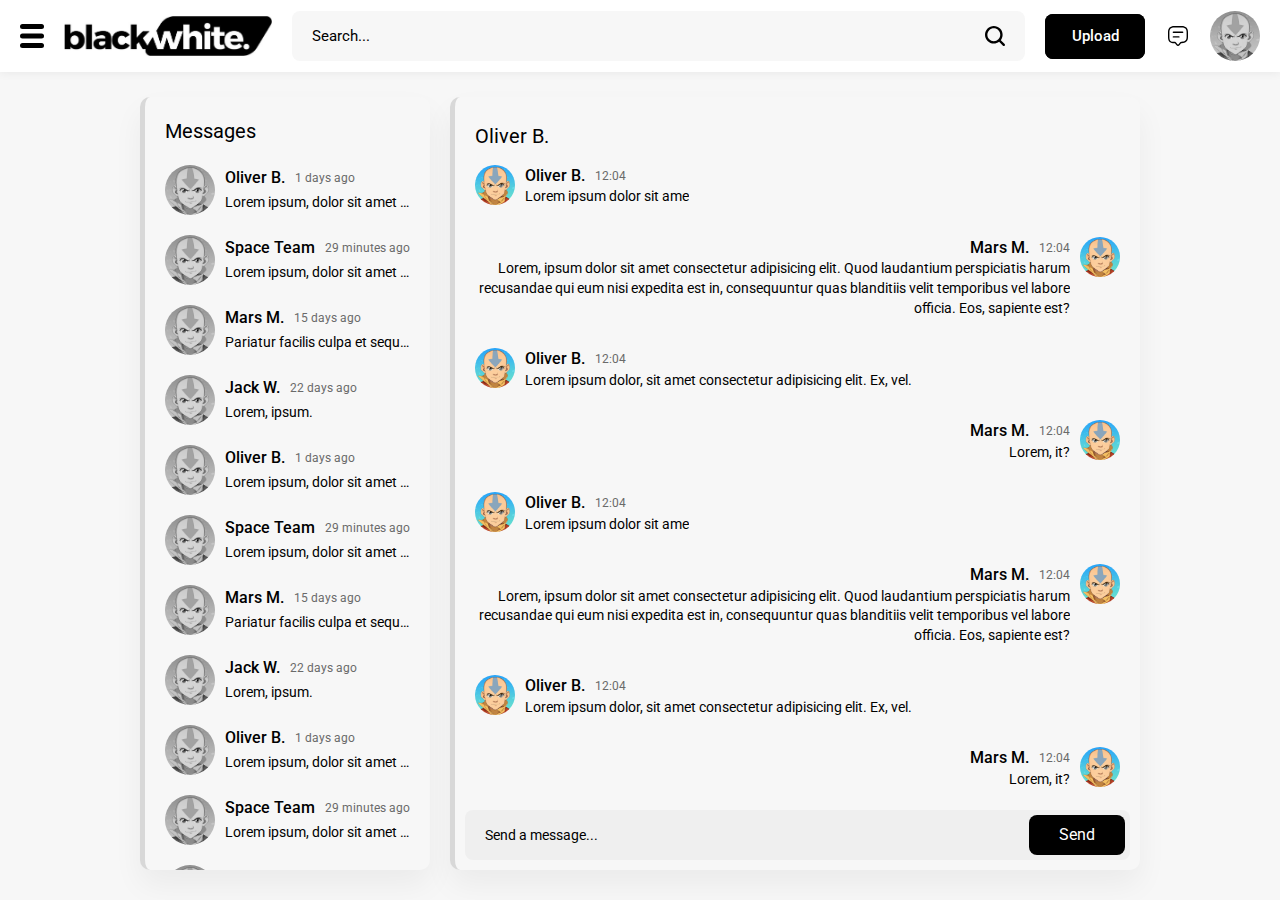
<file: chat.html>
<!DOCTYPE html>
<html lang="en">

<head>
	<meta charset="utf-8">
	<meta name="viewport" content="width=device-width, initial-scale=1.0">
	<title>Chat</title>
	<link rel="shortcut icon" type="image/x-icon" href="favicon.ico">
	<link rel="stylesheet" type="text/css" href="css/swiper-bundle.min.css" media="all">
	<link rel="stylesheet" type="text/css" href="css/simplebar.min.css" media="all">
	<link rel="stylesheet" type="text/css" href="css/all.css" media="all">
</head>

<body class="open">
	<div class="wrapper">
		<div data-autocomplete="false" class="autocomplete secondary"></div>
		<div class="header">
			<button type="button" class="hamburger" data-hamburger="false">
				<span></span>
			</button>
			<div class="aside_bar" data-hamburger-menu="false">
				<div class="hold" data-simplebar>
					<div class="frame">
						<div class="box">
							<div class="row">
								<div class="user_box">
							        <div class="avatar">
										<a href="#">
											<img src="images/avatar-min.jpeg" alt="">
										</a>
							        </div>
							        <div class="content">
							            <div class="sup">
							                <a href="#" class="name">Andy S.</a>
							            </div>
							            <div class="sub">234 posts</div>           
							        </div>
							    </div>
							</div>
							<div class="row">
								<button type="button" class="button" data-modal="login">
									<i class="icon">
										<svg class="svg_icon">
											<use xlink:href="#icon-message"></use>
										</svg>
									</i>
									<span>Message</span>
								</button>
							</div>
							<div class="row">
							    <a href="#" class="button">
									<svg class="svg_icon">
										<use xlink:href="#icon-upload"></use>
									</svg>
									<span>Upload</span>
								</a>
							</div>
							<div class="row">
								<button type="button" class="button second" data-modal="signup">
									Logout
								</button>
							</div>
						</div>
						<div class="box second">
							<h2 class="title">Today</h2>
							<div class="list_post">
								<div class="item">
									<a href="#" class="wrap">
										<span class="image">
											<img src="images/image01.webp" alt="">
										</span>
										<span class="content">
											<span class="name">Lorem ipsum dolor sit amet</span>
											<span class="date">2 days ago</span>
										</span>
									</a>
								</div>
								<div class="item">
									<a href="#" class="wrap">
										<span class="image">
											<img src="images/image02.webp" alt="">
										</span>
										<span class="content">
											<span class="name">Lorem ipsum dolor, sit amet consectetur adipisicing elit. Hic, atque.</span>
											<span class="date">2 days ago</span>
										</span>
									</a>
								</div>
								<div class="item">
									<a href="#" class="wrap">
										<span class="image">
											<img src="images/image01.webp" alt="">
										</span>
										<span class="content">
											<span class="name">Lorem ipsum dolor sit amet</span>
											<span class="date">2 days ago</span>
										</span>
									</a>
								</div>
								<div class="item">
									<a href="#" class="wrap">
										<span class="image">
											<img src="images/image02.webp" alt="">
										</span>
										<span class="content">
											<span class="name">Lorem ipsum dolor, sit amet consectetur adipisicing elit. Hic, atque.</span>
											<span class="date">2 days ago</span>
										</span>
									</a>
								</div>
							</div>
						</div>
						<div class="box">
							<ul class="footer_nav">
								<li class="item">
									<a href="#">Contact Us</a>
								</li>
								<li class="item">
									<a href="#">FAQ</a>
								</li>
								<li class="item">
									<a href="#">Terms</a>
								</li>
							</ul>
							<div class="copy">
								Copyright 2020 &copy; blackwhite All rights reserved. 
							</div>
						</div>
					</div>
				</div>
			</div>
			<div class="logo">
				<a href="#">
					<img src="images/logo.png" alt="">
				</a>
			</div>
			<div class="search" data-search-visible="false">
				<form action="#">
					<div class="wrap">
						<input type="text" autocomplete="off" id="search" onkeyup="filterAutocomplete()" class="input" placeholder="Search...">
						<button type="submit" class="button_search">
							<svg class="svg_icon">
								<use xlink:href="#icon-search"></use>
							</svg>
						</button>
						<div data-autocomplete="false" class="autocomplete"></div>					</div>
				</form>
			</div>
			<div class="header_panel">
				<div class="col">
					<a href="#" class="button second">
						Upload
					</a>
				</div>
				<div class="col">
					<a href="#" class="btn">
						<svg class="svg_icon">
							<use xlink:href="#icon-message"></use>
						</svg>
					</a>
				</div>
                <div class="col">
                    <a href="#" class="user_avatar">
                        <img src="images/avatar-min.jpeg" alt="">
                    </a>
                </div>
			</div>
			<button type="button" class="btn_search" data-search-button="false">
				<svg class="svg_icon">
					<use xlink:href="#icon-search"></use>
				</svg>
				<span class="close"></span>
			</button>
		</div>
		<div class="main">
			<div class="chat_section">
				<div class="chat_aside">
					<div class="heading">
						<span>Messages</span>
					</div>
					<div class="wrapped_message">
						<ul class="list_messages" data-simplebar>
							<li class="item" data-action-message>
								<div class="user">
									<div class="avatar">
										<img src="images/avatar-min.jpeg" alt="">
									</div>
									<div class="info">
										<div class="sup">
											<div class="name">
												<span>Oliver B.</span>
											</div>
											<div class="time">1 days ago</div>
										</div>
										<div class="message">Lorem ipsum, dolor sit amet consectetur adipisicing elit. Consequatur autem ducimus explicabo facilis! Dolore, ratione.</div>
									</div>
								</div>
							</li>
							<li class="item" data-action-message>
								<div class="user">
									<div class="avatar">
										<img src="images/avatar-min.jpeg" alt="">
									</div>
									<div class="info">
										<div class="sup">
											<div class="name">
												<span>Space Team</span>
											</div>
											<div class="time">29 minutes ago</div>
										</div>
										<div class="message">Lorem ipsum, dolor sit amet consectetur adipisicing elit. Id, reiciendis.</div>
									</div>
								</div>
							</li>
							<li class="item" data-action-message>
								<div class="user">
									<div class="avatar">
										<img src="images/avatar-min.jpeg" alt="">
									</div>
									<div class="info">
										<div class="sup">
											<div class="name">
												<span>Mars M.</span>
											</div>
											<div class="time">15 days ago</div>
										</div>
										<div class="message">Pariatur facilis culpa et sequi ex dolor, possimus rem earum aliquam nobis maiores? Dicta modi nesciunt voluptatibus placeat libero alias adipisci cumque.</div>
									</div>
								</div>
							</li>
							<li class="item" data-action-message>
								<div class="user">
									<div class="avatar">
										<img src="images/avatar-min.jpeg" alt="">
									</div>
									<div class="info">
										<div class="sup">
											<div class="name">
												<span>Jack W.</span>
											</div>
											<div class="time">22 days ago</div>
										</div>
										<div class="message">Lorem, ipsum.</div>
									</div>
								</div>
							</li>
							<li class="item" data-action-message>
								<div class="user">
									<div class="avatar">
										<img src="images/avatar-min.jpeg" alt="">
									</div>
									<div class="info">
										<div class="sup">
											<div class="name">
												<span>Oliver B.</span>
											</div>
											<div class="time">1 days ago</div>
										</div>
										<div class="message">Lorem ipsum, dolor sit amet consectetur adipisicing elit. Consequatur autem ducimus explicabo facilis! Dolore, ratione.</div>
									</div>
								</div>
							</li>
							<li class="item" data-action-message>
								<div class="user">
									<div class="avatar">
										<img src="images/avatar-min.jpeg" alt="">
									</div>
									<div class="info">
										<div class="sup">
											<div class="name">
												<span>Space Team</span>
											</div>
											<div class="time">29 minutes ago</div>
										</div>
										<div class="message">Lorem ipsum, dolor sit amet consectetur adipisicing elit. Id, reiciendis.</div>
									</div>
								</div>
							</li>
							<li class="item" data-action-message>
								<div class="user">
									<div class="avatar">
										<img src="images/avatar-min.jpeg" alt="">
									</div>
									<div class="info">
										<div class="sup">
											<div class="name">
												<span>Mars M.</span>
											</div>
											<div class="time">15 days ago</div>
										</div>
										<div class="message">Pariatur facilis culpa et sequi ex dolor, possimus rem earum aliquam nobis maiores? Dicta modi nesciunt voluptatibus placeat libero alias adipisci cumque.</div>
									</div>
								</div>
							</li>
							<li class="item" data-action-message>
								<div class="user">
									<div class="avatar">
										<img src="images/avatar-min.jpeg" alt="">
									</div>
									<div class="info">
										<div class="sup">
											<div class="name">
												<span>Jack W.</span>
											</div>
											<div class="time">22 days ago</div>
										</div>
										<div class="message">Lorem, ipsum.</div>
									</div>
								</div>
							</li>
							<li class="item" data-action-message>
								<div class="user">
									<div class="avatar">
										<img src="images/avatar-min.jpeg" alt="">
									</div>
									<div class="info">
										<div class="sup">
											<div class="name">
												<span>Oliver B.</span>
											</div>
											<div class="time">1 days ago</div>
										</div>
										<div class="message">Lorem ipsum, dolor sit amet consectetur adipisicing elit. Consequatur autem ducimus explicabo facilis! Dolore, ratione.</div>
									</div>
								</div>
							</li>
							<li class="item" data-action-message>
								<div class="user">
									<div class="avatar">
										<img src="images/avatar-min.jpeg" alt="">
									</div>
									<div class="info">
										<div class="sup">
											<div class="name">
												<span>Space Team</span>
											</div>
											<div class="time">29 minutes ago</div>
										</div>
										<div class="message">Lorem ipsum, dolor sit amet consectetur adipisicing elit. Id, reiciendis.</div>
									</div>
								</div>
							</li>
							<li class="item" data-action-message>
								<div class="user">
									<div class="avatar">
										<img src="images/avatar-min.jpeg" alt="">
									</div>
									<div class="info">
										<div class="sup">
											<div class="name">
												<span>Mars M.</span>
											</div>
											<div class="time">15 days ago</div>
										</div>
										<div class="message">Pariatur facilis culpa et sequi ex dolor, possimus rem earum aliquam nobis maiores? Dicta modi nesciunt voluptatibus placeat libero alias adipisci cumque.</div>
									</div>
								</div>
							</li>
							<li class="item" data-action-message>
								<div class="user">
									<div class="avatar">
										<img src="images/avatar-min.jpeg" alt="">
									</div>
									<div class="info">
										<div class="sup">
											<div class="name">
												<span>Jack W.</span>
											</div>
											<div class="time">22 days ago</div>
										</div>
										<div class="message">Lorem, ipsum.</div>
									</div>
								</div>
							</li>
							<li class="item" data-action-message>
								<div class="user">
									<div class="avatar">
										<img src="images/avatar-min.jpeg" alt="">
									</div>
									<div class="info">
										<div class="sup">
											<div class="name">
												<span>Oliver B.</span>
											</div>
											<div class="time">1 days ago</div>
										</div>
										<div class="message">Lorem ipsum, dolor sit amet consectetur adipisicing elit. Consequatur autem ducimus explicabo facilis! Dolore, ratione.</div>
									</div>
								</div>
							</li>
							<li class="item" data-action-message>
								<div class="user">
									<div class="avatar">
										<img src="images/avatar-min.jpeg" alt="">
									</div>
									<div class="info">
										<div class="sup">
											<div class="name">
												<span>Space Team</span>
											</div>
											<div class="time">29 minutes ago</div>
										</div>
										<div class="message">Lorem ipsum, dolor sit amet consectetur adipisicing elit. Id, reiciendis.</div>
									</div>
								</div>
							</li>
							<li class="item" data-action-message>
								<div class="user">
									<div class="avatar">
										<img src="images/avatar-min.jpeg" alt="">
									</div>
									<div class="info">
										<div class="sup">
											<div class="name">
												<span>Mars M.</span>
											</div>
											<div class="time">15 days ago</div>
										</div>
										<div class="message">Pariatur facilis culpa et sequi ex dolor, possimus rem earum aliquam nobis maiores? Dicta modi nesciunt voluptatibus placeat libero alias adipisci cumque.</div>
									</div>
								</div>
							</li>
							<li class="item" data-action-message>
								<div class="user">
									<div class="avatar">
										<img src="images/avatar-min.jpeg" alt="">
									</div>
									<div class="info">
										<div class="sup">
											<div class="name">
												<span>Jack W.</span>
											</div>
											<div class="time">22 days ago</div>
										</div>
										<div class="message">Lorem, ipsum.</div>
									</div>
								</div>
							</li>
						</ul>
					</div>
				</div>
				<div class="chat_content">
					<div class="message_head">
						<button type="button" class="back" data-action-close>
							<svg class="svg_icon">
								<use xlink:href="#icon-arrow-left"></use>
							</svg>
						</button>
						<span>Oliver B.</span>
					</div>
					<div class="area_message">
						<div class="frame">
							<div class="hold" data-simplebar>
								<div class="message_row">
									<div class="wrap">
										<div class="avatar">
											<a href="#"><img src="images/avatar-min.jpeg" alt=""></a>
										</div>
										<div class="content">
											<div class="sup">
												<a href="#" class="name">Oliver B.</a>
												<div class="time">12:04</div>
											</div>
											<div class="message">Lorem ipsum dolor sit ame</div>
										</div>
									</div>
								</div>
								<div class="message_row second">
									<div class="wrap">
										<div class="avatar">
											<a href="#"><img src="images/avatar-min.jpeg" alt=""></a>
										</div>
										<div class="content">
											<div class="sup">
												<a href="#" class="name">Mars M.</a>
												<div class="time">12:04</div>
											</div>
											<div class="message">Lorem, ipsum dolor sit amet consectetur adipisicing elit. Quod laudantium perspiciatis harum recusandae qui eum nisi expedita est in, consequuntur quas blanditiis velit temporibus vel labore officia. Eos, sapiente est?</div>
										</div>
									</div>
								</div>
								<div class="message_row">
									<div class="wrap">
										<div class="avatar">
											<a href="#"><img src="images/avatar-min.jpeg" alt=""></a>
										</div>
										<div class="content">
											<div class="sup">
												<a href="#" class="name">Oliver B.</a>
												<div class="time">12:04</div>
											</div>
											<div class="message">Lorem ipsum dolor, sit amet consectetur adipisicing elit. Ex, vel.</div>
										</div>
									</div>
								</div>
								<div class="message_row second">
									<div class="wrap">
										<div class="avatar">
											<a href="#"><img src="images/avatar-min.jpeg" alt=""></a>
										</div>
										<div class="content">
											<div class="sup">
												<a href="#" class="name">Mars M.</a>
												<div class="time">12:04</div>
											</div>
											<div class="message">Lorem, it?</div>
										</div>
									</div>
								</div>
								<div class="message_row">
									<div class="wrap">
										<div class="avatar">
											<a href="#"><img src="images/avatar-min.jpeg" alt=""></a>
										</div>
										<div class="content">
											<div class="sup">
												<a href="#" class="name">Oliver B.</a>
												<div class="time">12:04</div>
											</div>
											<div class="message">Lorem ipsum dolor sit ame</div>
										</div>
									</div>
								</div>
								<div class="message_row second">
									<div class="wrap">
										<div class="avatar">
											<a href="#"><img src="images/avatar-min.jpeg" alt=""></a>
										</div>
										<div class="content">
											<div class="sup">
												<a href="#" class="name">Mars M.</a>
												<div class="time">12:04</div>
											</div>
											<div class="message">Lorem, ipsum dolor sit amet consectetur adipisicing elit. Quod laudantium perspiciatis harum recusandae qui eum nisi expedita est in, consequuntur quas blanditiis velit temporibus vel labore officia. Eos, sapiente est?</div>
										</div>
									</div>
								</div>
								<div class="message_row">
									<div class="wrap">
										<div class="avatar">
											<a href="#"><img src="images/avatar-min.jpeg" alt=""></a>
										</div>
										<div class="content">
											<div class="sup">
												<a href="#" class="name">Oliver B.</a>
												<div class="time">12:04</div>
											</div>
											<div class="message">Lorem ipsum dolor, sit amet consectetur adipisicing elit. Ex, vel.</div>
										</div>
									</div>
								</div>
								<div class="message_row second">
									<div class="wrap">
										<div class="avatar">
											<a href="#"><img src="images/avatar-min.jpeg" alt=""></a>
										</div>
										<div class="content">
											<div class="sup">
												<a href="#" class="name">Mars M.</a>
												<div class="time">12:04</div>
											</div>
											<div class="message">Lorem, it?</div>
										</div>
									</div>
								</div>
								<div class="message_row second">
									<div class="wrap">
										<div class="avatar">
											<a href="#"><img src="images/avatar-min.jpeg" alt=""></a>
										</div>
										<div class="content">
											<div class="sup">
												<a href="#" class="name">Mars M.</a>
												<div class="time">12:04</div>
											</div>
											<div class="message">Lorem ipsum dolor sit amet consectetur adipisicing elit. Possimus, vero!</div>
										</div>
									</div>
								</div>
							</div>
						</div>
					</div>
					<div class="panel_message">
						<form action="#" class="form">
							<div class="cols">
								<div class="col second">
									<textarea class="message" name="message" placeholder="Send a message..."></textarea>
								</div>
								<div class="col">
									<button type="submit" class="button_message">
										Send
									</button>
								</div>
							</div>
						</form>
					</div>
				</div>
			</div>
		</div>
	</div>
	<svg xmlns="http://www.w3.org/2000/svg" style="width:0; height:0; visibility:hidden; display:none;">
		<symbol id="icon-heart" viewBox="0 0 32 32">
			<path d="M2.838 3.507c1.725-1.423 3.963-1.967 6.109-1.967 3.048 0 5.376 1.927 7.054 4.034 1.676-2.101 4.008-4.034 7.061-4.034 2.144 0 4.381 0.545 6.104 1.967 1.762 1.455 2.835 3.703 2.835 6.775 0 1.674-0.685 3.417-1.668 5.098-0.994 1.699-2.361 3.448-3.877 5.163-2.438 2.758-5.353 5.524-7.88 7.922-0.608 0.577-1.193 1.132-1.744 1.661-0.464 0.446-1.198 0.446-1.662-0-0.556-0.534-1.147-1.095-1.761-1.678-2.522-2.394-5.429-5.154-7.862-7.905-1.516-1.715-2.884-3.464-3.878-5.163-0.984-1.681-1.669-3.423-1.669-5.098 0-3.072 1.074-5.32 2.838-6.775zM4.365 5.358c-1.129 0.931-1.965 2.454-1.965 4.924 0 1.054 0.446 2.358 1.34 3.885 0.883 1.509 2.138 3.128 3.604 4.785 2.355 2.664 5.162 5.329 7.679 7.719 0.331 0.314 0.657 0.624 0.976 0.928 0.313-0.298 0.633-0.602 0.958-0.91 2.523-2.395 5.338-5.067 7.698-7.737 1.466-1.658 2.72-3.276 3.603-4.785 0.894-1.527 1.34-2.831 1.34-3.886 0-2.47-0.836-3.993-1.963-4.924-1.166-0.963-2.799-1.418-4.576-1.418-2.407 0-4.428 1.887-6.062 4.339-0.223 0.334-0.597 0.535-0.999 0.534s-0.776-0.201-0.999-0.535c-1.641-2.463-3.655-4.339-6.055-4.339-1.779 0-3.414 0.456-4.581 1.418z"></path>
		</symbol>
		<symbol id="icon-message" viewBox="0 0 32 32">
			<path d="M4.138 4.127c-1.205 1.202-1.906 3.095-1.906 5.892v7.421c0 3.615 0.735 5.424 1.851 6.398 1.153 1.006 3.006 1.394 5.963 1.394h0.744c0.421 0 0.83 0.131 1.153 0.29 0.318 0.157 0.678 0.405 0.935 0.754l2.229 2.963c0.311 0.414 0.646 0.534 0.893 0.534s0.582-0.12 0.893-0.534l2.233-2.968c0.001-0.002 0.003-0.004 0.004-0.006 0.491-0.644 1.264-1.033 2.079-1.033h0.744c2.805 0 4.703-0.698 5.908-1.9s1.906-3.095 1.906-5.892v-7.421c0-2.797-0.7-4.69-1.906-5.892s-3.104-1.9-5.908-1.9h-11.907c-2.805 0-4.703 0.698-5.908 1.9zM2.559 2.552c1.772-1.767 4.338-2.552 7.487-2.552h11.907c3.149 0 5.715 0.786 7.487 2.552s2.559 4.326 2.559 7.466v7.421c0 3.14-0.788 5.699-2.559 7.466s-4.338 2.552-7.487 2.552h-0.744c-0.107 0-0.225 0.055-0.301 0.152-0.001 0.001-0.001 0.001-0.001 0.002l-2.228 2.963c-0.671 0.892-1.632 1.425-2.679 1.425s-2.008-0.533-2.679-1.425l-2.233-2.969c-0.001-0.001-0.001-0.002-0.002-0.002-0.003-0.003-0.010-0.009-0.021-0.018-0.027-0.021-0.066-0.046-0.114-0.070s-0.094-0.040-0.13-0.050c-0.022-0.006-0.034-0.008-0.038-0.008h-0.737c-2.996 0-5.609-0.354-7.433-1.945-1.86-1.623-2.614-4.267-2.614-8.073v-7.421c0-3.14 0.788-5.7 2.559-7.466z"></path>
			<path d="M7.44 10.020c0-0.607 0.5-1.1 1.117-1.1h14.887c0.617 0 1.117 0.492 1.117 1.1s-0.5 1.1-1.117 1.1h-14.887c-0.617 0-1.117-0.492-1.117-1.1z"></path>
			<path d="M7.44 17.44c0-0.619 0.5-1.12 1.116-1.12h8.928c0.616 0 1.116 0.501 1.116 1.12s-0.5 1.12-1.116 1.12h-8.928c-0.616 0-1.116-0.501-1.116-1.12z"></path>
		</symbol>
		<symbol id="icon-moon" viewBox="0 0 32 32">
			<path d="M1.678 25.766c3.883 4.872 11.201 7.371 17.303 5.732 8.409-2.258 13.397-10.914 11.145-19.334-1.636-6.114-7.454-11.215-13.608-12.146-0.289-0.044-0.585-0.006-0.855 0.109s-0.501 0.303-0.67 0.543-0.267 0.522-0.285 0.815c-0.017 0.293 0.047 0.585 0.186 0.843 2.978 5.541 3.223 10.28 0.845 14.406s-6.598 6.283-12.875 6.469c-0.293 0.008-0.578 0.098-0.822 0.26s-0.44 0.388-0.563 0.654c-0.123 0.266-0.17 0.562-0.135 0.853s0.151 0.567 0.334 0.797zM27.081 12.98c0.429 1.602 0.538 3.273 0.322 4.917s-0.753 3.23-1.581 4.666c-0.828 1.436-1.93 2.695-3.243 3.705s-2.813 1.75-4.412 2.179c-3.834 1.029-9.042 0.003-12.323-2.387 5.475-0.876 10.163-3.476 12.626-7.75s2.354-9.63 0.375-14.818c3.708 1.65 7.21 5.645 8.237 9.488v-0.002z"></path>
		</symbol>
		<symbol id="icon-search" viewBox="0 0 32 32">
			<path d="M31.441 28.763l-6.15-6.15c1.864-2.44 2.886-5.399 2.887-8.523 0-3.764-1.466-7.302-4.127-9.963s-6.199-4.127-9.963-4.127c-3.764 0-7.302 1.466-9.963 4.127-5.494 5.494-5.494 14.433 0 19.927 2.661 2.662 6.2 4.127 9.963 4.127 3.123-0 6.083-1.023 8.523-2.887l6.15 6.15c0.37 0.37 0.855 0.556 1.341 0.556s0.971-0.185 1.341-0.556c0.741-0.74 0.741-1.941 0-2.682zM6.805 21.372c-4.015-4.015-4.014-10.548 0-14.563 1.945-1.944 4.531-3.016 7.282-3.016s5.337 1.071 7.282 3.016c1.945 1.945 3.016 4.531 3.016 7.282s-1.071 5.337-3.016 7.282c-1.945 1.945-4.531 3.016-7.282 3.016s-5.337-1.071-7.282-3.016z"></path>
		</symbol>
		<symbol id="icon-upload" viewBox="0 0 32 32">
			<path d="M9.44 23.893l2.4 2.24 2.56-2.56v8.16h3.2v-8.16l2.56 2.56 2.4-2.24-6.56-6.56-6.56 6.56z"></path>
			<path d="M27.2 10.027c-0.16-2.56-1.12-4.96-3.040-6.72-1.92-1.92-4.64-3.040-7.36-3.040s-5.44 1.12-7.36 3.040c-1.76 1.76-2.88 4.16-3.040 6.56-3.52 0-6.4 2.88-6.4 6.4s2.88 6.4 6.4 6.4h1.6v-3.2h-1.6c-1.76 0-3.2-1.44-3.2-3.2 0-2.080 2.080-3.84 4.32-3.040 0.48 0.32 1.12 0.16 1.6-0.16s0.64-0.96 0.64-1.44c-0.32-2.24 0.32-4.48 1.92-6.080 1.44-1.28 3.2-2.080 5.12-2.080s3.68 0.8 5.12 2.080c1.44 1.44 2.24 3.52 2.080 5.76 0 0.48 0.16 0.96 0.48 1.28 0.16 0.32 0.64 0.48 1.12 0.48 1.76 0 3.2 1.44 3.2 3.2s-1.44 3.2-3.2 3.2h-1.6v3.2h1.6c3.52 0 6.4-2.88 6.4-6.4 0-3.040-2.080-5.44-4.8-6.24z"></path>
		</symbol>
		<symbol id="icon-play" viewBox="0 0 32 32">
			<path d="M21.278 15.374l-6.645-4.83c-0.244-0.177-0.568-0.203-0.835-0.066-0.269 0.136-0.438 0.413-0.438 0.712v9.657c0 0.302 0.168 0.578 0.438 0.715 0.114 0.058 0.239 0.086 0.364 0.086 0.164 0 0.33-0.052 0.471-0.155l6.645-4.826c0.21-0.154 0.332-0.393 0.332-0.646 0.001-0.258-0.125-0.495-0.332-0.646z"></path>
			<path d="M16.001 0.002c-8.838 0-16.001 7.162-16.001 16.001 0 8.835 7.162 15.995 16.001 15.995 8.836 0 15.999-7.161 15.999-15.995 0.001-8.838-7.163-16.001-15.999-16.001zM16.001 29.328c-7.36 0-13.328-5.964-13.328-13.326 0-7.358 5.967-13.33 13.328-13.33 7.359 0 13.326 5.971 13.326 13.33 0.001 7.361-5.966 13.326-13.326 13.326z"></path>
		</symbol>
		<symbol id="icon-share" viewBox="0 0 32 32">
			<path d="M24.615 29.538c-2.039 0-3.692-1.653-3.692-3.692s1.653-3.692 3.692-3.692 3.692 1.653 3.692 3.692c0 2.040-1.653 3.692-3.692 3.692zM7.385 19.692c-2.039 0-3.692-1.653-3.692-3.692 0-2.038 1.653-3.692 3.692-3.692s3.692 1.654 3.692 3.692c0 2.039-1.653 3.692-3.692 3.692zM24.615 2.462c2.039 0 3.692 1.653 3.692 3.692s-1.653 3.692-3.692 3.692c-2.039 0-3.692-1.653-3.692-3.692s1.653-3.692 3.692-3.692zM24.615 19.692c-2.178 0-4.080 1.138-5.174 2.846l-6.591-3.766c0.426-0.837 0.688-1.77 0.688-2.772 0-0.619-0.119-1.205-0.289-1.769l6.857-3.918c1.124 1.218 2.721 1.994 4.509 1.994 3.399 0 6.154-2.754 6.154-6.154s-2.755-6.154-6.154-6.154c-3.399 0-6.154 2.754-6.154 6.154 0 0.619 0.119 1.205 0.289 1.77l-6.857 3.916c-1.124-1.217-2.721-1.994-4.51-1.994-3.399 0-6.154 2.754-6.154 6.154s2.754 6.154 6.154 6.154c1.403 0 2.682-0.488 3.717-1.278l-0.025 0.047 7.452 4.259c-0.025 0.221-0.068 0.436-0.068 0.664 0 3.4 2.754 6.154 6.154 6.154s6.154-2.754 6.154-6.154c0-3.399-2.755-6.154-6.154-6.154z"></path>
		</symbol>
		<symbol id="icon-user" viewBox="0 0 32 32">
			<path d="M16.007 0c-4.694 0-8.5 3.822-8.5 8.536s3.806 8.536 8.5 8.536c4.694 0 8.5-3.822 8.5-8.536s-3.806-8.536-8.5-8.536zM16.007 2.316c3.421 0 6.194 2.785 6.194 6.22s-2.773 6.22-6.194 6.22c-3.421 0-6.194-2.785-6.194-6.22s2.773-6.22 6.194-6.22zM12.528 20.513c-1.244 0.086-2.502 0.264-3.743 0.53-2.395 0.493-4.31 1.479-5.126 3.116-0.308 0.64-0.462 1.326-0.46 2.020-0.001 0.689 0.152 1.376 0.449 2.004 0.783 1.619 2.476 2.535 4.761 3.043l0.409 0.085c1.207 0.272 2.465 0.456 3.732 0.542 0.108 0.032 0.365 0.061 0.646 0.075l0.231 0.009c0.119 0.003 0.253 0.004 0.454 0.004 1.821 0.1 3.708 0.071 5.586-0.089 1.001-0.068 2.009-0.199 3.008-0.391l0.748-0.155c2.468-0.487 4.316-1.413 5.126-3.12 0.6-1.268 0.6-2.739 0-4.006-0.808-1.703-2.632-2.621-5.145-3.139-0.986-0.21-1.988-0.366-2.996-0.466l-0.738-0.062c-2.31-0.204-4.633-0.204-6.943 0zM19.27 22.821l0.020 0.002c1.158 0.081 2.309 0.244 3.444 0.486 1.866 0.384 3.133 1.022 3.533 1.867 0.302 0.637 0.302 1.378-0 2.015-0.374 0.79-1.512 1.4-3.156 1.772l-0.36 0.076c-1.158 0.258-2.305 0.425-3.459 0.504-1.791 0.152-3.572 0.18-5.348 0.084l-0.63-0.011c-0.175-0.009-0.322-0.026-0.459-0.053-1.081-0.082-2.054-0.211-2.999-0.398l-0.564-0.12c-1.872-0.367-3.15-1.007-3.564-1.864-0.145-0.307-0.222-0.654-0.222-1.005-0.001-0.349 0.075-0.688 0.223-0.997 0.403-0.809 1.757-1.505 3.528-1.87 1.143-0.245 2.294-0.408 3.451-0.488 2.197-0.194 4.385-0.194 6.561-0.002z"></path>
			<path d="M16.007 0.473c-4.477 0-8.108 3.659-8.108 8.174s3.631 8.174 8.108 8.174c4.477 0 8.108-3.658 8.108-8.174s-3.631-8.174-8.108-8.174zM7.428 8.647c0-4.774 3.84-8.647 8.579-8.647s8.579 3.872 8.579 8.647-3.84 8.647-8.579 8.647c-4.739 0-8.579-3.872-8.579-8.647zM9.691 8.647c0-3.514 2.826-6.364 6.315-6.364s6.315 2.85 6.315 6.364-2.826 6.364-6.315 6.364c-3.489 0-6.315-2.85-6.315-6.364zM16.007 2.755c-3.227 0-5.844 2.637-5.844 5.892s2.617 5.892 5.844 5.892c3.227 0 5.844-2.637 5.844-5.892s-2.617-5.892-5.844-5.892zM19.387 20.682l0.723 0.061c0 0-0 0 0 0 0.981 0.097 1.955 0.249 2.914 0.455l0.002 0c2.448 0.506 4.141 1.389 4.885 2.962 0.559 1.184 0.559 2.56-0 3.744-0.745 1.577-2.462 2.468-4.864 2.943l-0.733 0.153c-0 0-0.001 0-0.002 0-0.971 0.187-1.951 0.315-2.923 0.381l-0.004 0c-1.833 0.157-3.675 0.185-5.451 0.087h-0.013c-0.196 0-0.325-0.001-0.439-0.003-0.001 0-0.001 0-0.002 0l-0.222-0.008c0.001 0-0.001-0 0 0-0.277-0.014-0.502-0.043-0.578-0.065l-0.025-0.007-0.026-0.002c-1.231-0.084-2.454-0.263-3.627-0.528l-0.404-0.085c0.001 0-0.001 0 0 0-2.217-0.495-3.789-1.372-4.51-2.868-0.276-0.587-0.419-1.23-0.418-1.874-0.002-0.647 0.141-1.287 0.427-1.886 0.751-1.513 2.539-2.461 4.867-2.943l0.002-0c1.207-0.26 2.431-0.433 3.641-0.517l0.004-0c2.254-0.2 4.521-0.2 6.774 0zM19.428 20.211c-2.28-0.202-4.574-0.202-6.855-0-1.232 0.086-2.476 0.262-3.704 0.526-2.371 0.49-4.344 1.483-5.194 3.196l-0.002 0.003c-0.317 0.663-0.477 1.373-0.474 2.093-0.001 0.714 0.157 1.425 0.463 2.075l0.001 0.002c0.816 1.693 2.566 2.62 4.834 3.126l0.003 0.001 0.398 0.083c0.001 0 0.001 0 0.002 0 1.189 0.269 2.427 0.451 3.674 0.537 0.144 0.036 0.404 0.063 0.661 0.076l0.003 0 0.23 0.009c0.118 0.003 0.251 0.003 0.445 0.003 1.796 0.099 3.656 0.070 5.508-0.088 0.992-0.068 1.99-0.198 2.979-0.389l0.735-0.153c-0 0 0-0 0 0 2.442-0.484 4.354-1.418 5.199-3.205 0.619-1.313 0.62-2.837 0-4.149-0.842-1.783-2.73-2.709-5.215-3.223-0.976-0.209-1.968-0.364-2.966-0.463l-0.727-0.062c0 0-0 0 0 0zM19.23 22.485c-0 0 0 0 0 0l0.016 0.001c1.147 0.081 2.288 0.243 3.412 0.484 0.928 0.192 1.72 0.449 2.334 0.771 0.612 0.32 1.071 0.717 1.299 1.198 0.326 0.692 0.327 1.496-0 2.188-0.213 0.45-0.63 0.826-1.18 1.133-0.552 0.308-1.258 0.556-2.079 0.743l-0.003 0.001-0.351 0.075-0.051-0.231 0.049 0.231 0.002-0c-1.147 0.257-2.284 0.423-3.429 0.501-1.767 0.151-3.524 0.178-5.276 0.083h0.004l0.004-0.236-0.013 0.236c0.001 0 0.003 0 0.004 0l-0.622-0.011c-0.174-0.009-0.326-0.026-0.47-0.054 0.005 0 0.009 0.001 0.014 0.001l0.018-0.236-0.046 0.232c0.005 0.001 0.010 0.002 0.015 0.003-1.064-0.081-2.024-0.209-2.957-0.395l-0.003-0-0.55-0.117 0.045-0.232-0.049 0.231 0.002 0c-0.932-0.184-1.727-0.437-2.347-0.759-0.618-0.321-1.082-0.72-1.316-1.206l-0.001-0.002c-0.157-0.335-0.241-0.711-0.24-1.091-0.001-0.379 0.081-0.748 0.242-1.085l0.002-0.003c0.23-0.463 0.712-0.863 1.329-1.189 0.623-0.329 1.412-0.596 2.296-0.779 1.132-0.243 2.271-0.405 3.417-0.485-0.001 0-0.001 0-0.002 0l0.021 0.236-0.016-0.236c-0.001 0-0.001 0-0.002 0zM19.189 22.956c-2.122-0.188-4.256-0.188-6.399 0.002l-0.004 0c-1.125 0.079-2.243 0.237-3.354 0.476l-0.002 0c-0.853 0.176-1.598 0.432-2.173 0.735-0.58 0.306-0.96 0.647-1.126 0.98-0.13 0.272-0.197 0.57-0.195 0.877-0 0.311 0.068 0.619 0.195 0.889 0.173 0.358 0.538 0.695 1.108 0.991 0.568 0.295 1.318 0.537 2.223 0.715l0.004 0.001 0.551 0.117c0.001 0 0.001 0 0.002 0 0.916 0.182 1.861 0.308 2.914 0.388l0.014 0.001 0.014 0.003c0.119 0.024 0.251 0.040 0.412 0.048l0.623 0.011c1.733 0.094 3.47 0.067 5.217-0.082l0.004-0c1.121-0.077 2.235-0.239 3.36-0.491l0.002-0 0.35-0.074c0.001-0 0.001-0 0.002-0 0.792-0.18 1.452-0.416 1.952-0.695 0.504-0.28 0.828-0.594 0.983-0.921 0.266-0.564 0.266-1.22 0-1.783-0.166-0.351-0.525-0.685-1.091-0.981-0.563-0.295-1.309-0.541-2.212-0.728l-0.002-0c-1.104-0.236-2.222-0.395-3.348-0.474l-0.002-0-0.022-0.002z"></path>
		</symbol>
		<symbol id="icon-close" viewBox="0 0 34 32">
			<path d="M32.492 29.105l-28.598-28.598c-0.669-0.669-1.746-0.678-2.405-0.019s-0.651 1.736 0.019 2.405l28.598 28.598c0.669 0.669 1.746 0.678 2.405 0.019s0.651-1.736-0.019-2.405z"></path>
			<path d="M30.106 0.508l-28.598 28.598c-0.669 0.669-0.678 1.746-0.019 2.405s1.736 0.651 2.405-0.019l28.598-28.598c0.669-0.669 0.678-1.746 0.019-2.405s-1.736-0.651-2.405 0.019z"></path>
		</symbol>
		<symbol id="icon-logout" viewBox="0 0 32 32">
			<path d="M4.131 1.406c0.938-0.9 2.209-1.406 3.536-1.406h13.333c0.921 0 1.667 0.716 1.667 1.6s-0.746 1.6-1.667 1.6h-13.333c-0.442 0-0.866 0.169-1.178 0.469s-0.488 0.707-0.488 1.131v22.4c0 0.424 0.176 0.831 0.488 1.131s0.736 0.469 1.178 0.469h13.333c0.921 0 1.667 0.716 1.667 1.6s-0.746 1.6-1.667 1.6h-13.333c-1.326 0-2.598-0.506-3.536-1.406s-1.464-2.121-1.464-3.394v-22.4c0-1.273 0.527-2.494 1.464-3.394zM19.822 10.731c-0.651-0.625-0.651-1.638 0-2.263s1.706-0.625 2.357 0l6.667 6.4c0.651 0.625 0.651 1.638 0 2.263l-6.667 6.4c-0.651 0.625-1.706 0.625-2.357 0s-0.651-1.638 0-2.263l3.821-3.669h-12.643c-0.92 0-1.667-0.716-1.667-1.6s0.746-1.6 1.667-1.6h12.643l-3.821-3.669z"></path>
		</symbol>
		<symbol id="icon-arrow-left" viewBox="0 0 55 32">
			<path d="M11.217 12.812h40.354c0.871 0 1.707 0.336 2.323 0.935s0.962 1.41 0.962 2.257-0.346 1.658-0.962 2.257c-0.616 0.599-1.452 0.935-2.323 0.935l-40.354-0 7.534 7.318c0.314 0.294 0.564 0.647 0.736 1.036s0.263 0.808 0.267 1.232-0.079 0.844-0.245 1.236c-0.165 0.392-0.409 0.749-0.718 1.048s-0.675 0.537-1.079 0.697c-0.404 0.16-0.836 0.241-1.273 0.238s-0.867-0.092-1.268-0.259c-0.401-0.167-0.763-0.41-1.067-0.715l-13.143-12.766c-0.307-0.297-0.549-0.651-0.713-1.040-0.332-0.781-0.332-1.658 0-2.438 0.164-0.389 0.406-0.743 0.713-1.040l13.143-12.766c0.303-0.305 0.666-0.548 1.067-0.715s0.832-0.255 1.268-0.259c0.436-0.004 0.869 0.077 1.273 0.238s0.771 0.397 1.079 0.697c0.309 0.3 0.552 0.656 0.718 1.048s0.248 0.812 0.245 1.236c-0.004 0.424-0.094 0.843-0.267 1.232s-0.422 0.742-0.736 1.036l-7.534 7.325z"></path>
		</symbol>
		<symbol id="icon-sun" viewBox="0 0 32 32">
			<path d="M21.573 21.552c0.72-0.72 1.286-1.56 1.682-2.495 0.41-0.97 0.618-1.999 0.618-3.057s-0.208-2.087-0.618-3.057c-0.396-0.935-0.961-1.775-1.682-2.495s-1.56-1.286-2.495-1.682c-0.97-0.41-1.998-0.618-3.057-0.618s-2.087 0.208-3.057 0.618c-0.935 0.396-1.775 0.961-2.495 1.682s-1.286 1.56-1.682 2.495c-0.41 0.97-0.618 1.999-0.618 3.057s0.208 2.087 0.618 3.057c0.396 0.935 0.961 1.775 1.682 2.495s1.56 1.286 2.495 1.682c0.97 0.41 1.999 0.618 3.057 0.618s2.087-0.208 3.057-0.618c0.935-0.396 1.775-0.961 2.495-1.682zM16.021 11.031c2.744 0 4.969 2.225 4.969 4.969s-2.225 4.969-4.969 4.969-4.969-2.225-4.969-4.969c-0-2.744 2.225-4.969 4.969-4.969z"></path>
			<path d="M16.021 23.886c-1.063 0-2.096-0.209-3.070-0.621-0.939-0.397-1.782-0.966-2.506-1.689s-1.291-1.566-1.689-2.506c-0.412-0.974-0.621-2.007-0.621-3.070s0.209-2.096 0.621-3.070c0.397-0.939 0.966-1.782 1.689-2.506s1.566-1.291 2.506-1.689c0.974-0.412 2.007-0.621 3.070-0.621s2.096 0.209 3.070 0.621c0.939 0.397 1.782 0.966 2.506 1.689s1.291 1.566 1.689 2.506c0.412 0.974 0.621 2.007 0.621 3.070s-0.209 2.096-0.621 3.070c-0.397 0.939-0.966 1.782-1.689 2.506s-1.566 1.291-2.506 1.689c-0.974 0.412-2.007 0.621-3.070 0.621zM16.021 8.181c-1.054 0-2.078 0.207-3.044 0.616-0.931 0.394-1.767 0.957-2.484 1.674s-1.28 1.553-1.674 2.484c-0.408 0.966-0.616 1.99-0.616 3.044s0.207 2.079 0.616 3.044c0.394 0.931 0.957 1.767 1.674 2.484s1.553 1.28 2.484 1.674c0.966 0.409 1.99 0.616 3.044 0.616s2.078-0.207 3.044-0.616c0.931-0.394 1.767-0.957 2.484-1.674s1.281-1.553 1.674-2.484c0.409-0.966 0.616-1.99 0.616-3.044s-0.207-2.078-0.616-3.044c-0.394-0.931-0.957-1.767-1.674-2.484s-1.553-1.28-2.484-1.674c-0.966-0.408-1.99-0.616-3.044-0.616zM16.021 21.003c-2.758 0-5.003-2.244-5.003-5.003s2.244-5.003 5.003-5.003c2.758 0 5.003 2.244 5.003 5.003s-2.244 5.003-5.003 5.003zM16.021 11.065c-2.721 0-4.935 2.214-4.935 4.935s2.214 4.935 4.935 4.935c2.721 0 4.935-2.214 4.935-4.935s-2.214-4.935-4.935-4.935z"></path>
			<path d="M16.066 25.413c-0.794 0-1.439 0.643-1.441 1.437l-0.011 3.67c-0.003 0.796 0.641 1.444 1.437 1.446 0.002 0 0.003 0 0.005 0 0.794 0 1.439-0.642 1.442-1.437l0.011-3.67c0.003-0.796-0.641-1.444-1.437-1.446-0.002 0-0.003 0-0.005 0z"></path>
			<path d="M16.054 32h-0.005c-0.394-0.001-0.764-0.156-1.042-0.435s-0.43-0.65-0.429-1.045l0.011-3.67c0.003-0.811 0.664-1.471 1.475-1.471 0.399 0.001 0.769 0.156 1.047 0.435s0.43 0.65 0.429 1.045l-0.011 3.67c-0.003 0.811-0.664 1.471-1.475 1.471zM16.070 25.446c-0.778 0-1.41 0.63-1.412 1.404l-0.011 3.67c-0.001 0.376 0.144 0.73 0.409 0.997s0.618 0.414 0.994 0.415l0.005 0.034v-0.034c0.774 0 1.405-0.63 1.408-1.404l0.012-3.67c0.001-0.376-0.144-0.73-0.409-0.997s-0.618-0.414-0.994-0.415z"></path>
			<path d="M15.976 6.587c0.004 0 0.008 0 0.012 0 0.796-0.006 1.436-0.657 1.43-1.453l-0.030-3.67c-0.006-0.796-0.656-1.436-1.453-1.43s-1.436 0.657-1.43 1.453l0.030 3.67c0.006 0.792 0.651 1.43 1.441 1.43z"></path>
			<path d="M15.976 6.621c-0.807 0-1.468-0.656-1.475-1.463l-0.030-3.67c-0.003-0.394 0.147-0.766 0.424-1.047s0.646-0.437 1.040-0.441h0.011c0.808 0 1.47 0.656 1.477 1.463l0.030 3.67c0.007 0.813-0.65 1.481-1.463 1.487h-0.012zM15.945 0.067h-0.010c-0.376 0.003-0.728 0.152-0.992 0.42s-0.407 0.623-0.404 0.999l0.030 3.67c0.006 0.77 0.638 1.397 1.408 1.397h0.012c0.776-0.006 1.403-0.643 1.397-1.419l-0.030-3.67c-0.006-0.77-0.638-1.397-1.409-1.397z"></path>
			<path d="M1.475 14.612c-0.794 0-1.439 0.642-1.442 1.437-0.003 0.796 0.641 1.444 1.437 1.446l3.67 0.011c0.002 0 0.003 0 0.005 0 0.794 0 1.439-0.643 1.442-1.437 0.003-0.796-0.641-1.444-1.437-1.446l-3.67-0.012c-0.002 0-0.003 0-0.005 0z"></path>
			<path d="M5.146 17.541h-0.005l-3.67-0.011c-0.814-0.003-1.473-0.666-1.471-1.48 0.003-0.811 0.664-1.471 1.475-1.471l3.675 0.011c0.394 0.001 0.764 0.156 1.042 0.435s0.43 0.651 0.429 1.045c-0.003 0.811-0.664 1.471-1.475 1.471zM1.48 14.646c-0.778 0-1.41 0.63-1.412 1.404-0.002 0.776 0.627 1.41 1.404 1.412l3.67 0.011 0.005 0.034v-0.034c0.774 0 1.405-0.63 1.408-1.404 0.001-0.376-0.144-0.73-0.409-0.997s-0.618-0.414-0.994-0.415l-3.67-0.011z"></path>
			<path d="M31.966 15.934c-0.007-0.792-0.651-1.43-1.441-1.43-0.004 0-0.008 0-0.012 0l-3.67 0.030c-0.796 0.006-1.436 0.657-1.43 1.453 0.007 0.792 0.651 1.43 1.441 1.43 0.004 0 0.008 0 0.012 0l3.67-0.030c0.796-0.006 1.436-0.657 1.43-1.453z"></path>
			<path d="M26.866 17.451h-0.012c-0.807 0-1.468-0.657-1.475-1.463-0.007-0.813 0.65-1.481 1.463-1.487l3.683-0.030c0.807 0 1.468 0.657 1.475 1.463 0.007 0.813-0.65 1.481-1.463 1.487l-3.671 0.030zM30.525 14.538l-0.011 0-3.671 0.030c-0.776 0.006-1.403 0.643-1.397 1.419 0.006 0.77 0.638 1.397 1.408 1.397h0.012l3.67-0.030c0.776-0.006 1.403-0.643 1.397-1.419-0.006-0.77-0.638-1.397-1.408-1.397z"></path>
			<path d="M5.768 27.75c0.367 0 0.735-0.14 1.016-0.419l2.604-2.587c0.565-0.561 0.568-1.474 0.006-2.039s-1.474-0.568-2.039-0.007l-2.604 2.587c-0.565 0.561-0.568 1.474-0.006 2.039 0.282 0.284 0.652 0.425 1.023 0.425z"></path>
			<path d="M5.768 27.784c-0.396 0-0.767-0.155-1.046-0.435-0.278-0.279-0.43-0.65-0.429-1.045s0.156-0.764 0.435-1.042l2.604-2.587c0.278-0.277 0.648-0.429 1.040-0.429 0.396 0 0.767 0.155 1.046 0.435 0.278 0.279 0.43 0.65 0.429 1.045s-0.156 0.764-0.435 1.042l-2.604 2.587c-0.278 0.277-0.648 0.429-1.040 0.429zM8.371 22.314c-0.374 0-0.727 0.145-0.992 0.409l-2.604 2.587c-0.267 0.265-0.414 0.618-0.416 0.994s0.144 0.73 0.409 0.997c0.266 0.268 0.621 0.415 0.999 0.415 0.374 0 0.727-0.145 0.992-0.409l2.604-2.587c0.267-0.265 0.414-0.618 0.416-0.994s-0.144-0.73-0.409-0.997c-0.266-0.268-0.621-0.415-0.999-0.415z"></path>
			<path d="M24.686 9.319l2.574-2.616c0.558-0.568 0.551-1.48-0.017-2.039s-1.48-0.551-2.039 0.016l-2.574 2.616c-0.558 0.568-0.551 1.48 0.017 2.039 0.281 0.276 0.646 0.414 1.011 0.414 0.373 0 0.746-0.144 1.028-0.431z"></path>
			<path d="M23.658 9.783c-0.39 0-0.757-0.15-1.035-0.424-0.58-0.571-0.587-1.506-0.017-2.086l2.574-2.616c0.28-0.284 0.653-0.441 1.052-0.441 0.389 0 0.757 0.15 1.035 0.424 0.58 0.571 0.587 1.506 0.017 2.086l-2.574 2.616c-0.28 0.284-0.653 0.441-1.052 0.441zM26.233 4.283c-0.38 0-0.737 0.149-1.004 0.42l-2.574 2.616c-0.544 0.553-0.537 1.447 0.016 1.991 0.265 0.261 0.616 0.404 0.987 0.404 0.38 0 0.737-0.149 1.004-0.42l2.574-2.616c0.544-0.553 0.537-1.447-0.016-1.991-0.265-0.261-0.616-0.404-0.987-0.404z"></path>
			<path d="M8.279 9.813c0.367 0 0.735-0.14 1.016-0.419 0.565-0.561 0.568-1.474 0.006-2.039l-2.587-2.603c-0.561-0.565-1.474-0.568-2.039-0.006s-0.568 1.474-0.006 2.039l2.587 2.603c0.282 0.284 0.652 0.425 1.023 0.425z"></path>
			<path d="M8.279 9.846c-0.396 0-0.767-0.155-1.046-0.435l-2.587-2.603c-0.278-0.279-0.43-0.65-0.429-1.045s0.156-0.764 0.435-1.042c0.278-0.277 0.648-0.429 1.040-0.429 0.396 0 0.767 0.155 1.046 0.435l2.587 2.604c0.278 0.279 0.43 0.65 0.429 1.045s-0.156 0.764-0.435 1.042c-0.278 0.277-0.648 0.429-1.040 0.429zM5.691 4.36c-0.374 0-0.727 0.145-0.992 0.409-0.267 0.265-0.414 0.618-0.416 0.994s0.144 0.73 0.409 0.997l2.587 2.603c0.266 0.268 0.621 0.416 0.999 0.416 0.374 0 0.727-0.145 0.992-0.409 0.267-0.265 0.414-0.618 0.416-0.994s-0.144-0.73-0.409-0.997l-2.587-2.603c-0.266-0.268-0.621-0.416-0.999-0.416z"></path>
			<path d="M25.298 27.26c0.281 0.276 0.646 0.414 1.011 0.414 0.373 0 0.745-0.144 1.028-0.431 0.558-0.568 0.551-1.48-0.016-2.039l-2.616-2.574c-0.568-0.558-1.48-0.551-2.039 0.017s-0.551 1.48 0.017 2.039l2.616 2.574z"></path>
			<path d="M26.309 27.708c-0.39 0-0.757-0.151-1.035-0.424l-2.616-2.574c-0.58-0.571-0.587-1.507-0.017-2.086 0.28-0.284 0.653-0.441 1.052-0.441 0.389 0 0.757 0.15 1.035 0.424l2.616 2.574c0.58 0.571 0.587 1.506 0.017 2.086-0.279 0.284-0.653 0.441-1.052 0.441zM23.693 22.25c-0.38 0-0.737 0.149-1.004 0.421-0.545 0.553-0.537 1.447 0.016 1.991l2.616 2.574c0.265 0.261 0.616 0.404 0.987 0.404 0.38 0 0.737-0.149 1.004-0.42 0.545-0.553 0.537-1.447-0.016-1.991l-2.616-2.574c-0.265-0.261-0.616-0.404-0.987-0.404z"></path>
		</symbol>
	</svg>
	<script src="js/assets.js"></script>
	<script src="js/main.js"></script>
</body>
</html>
</file>
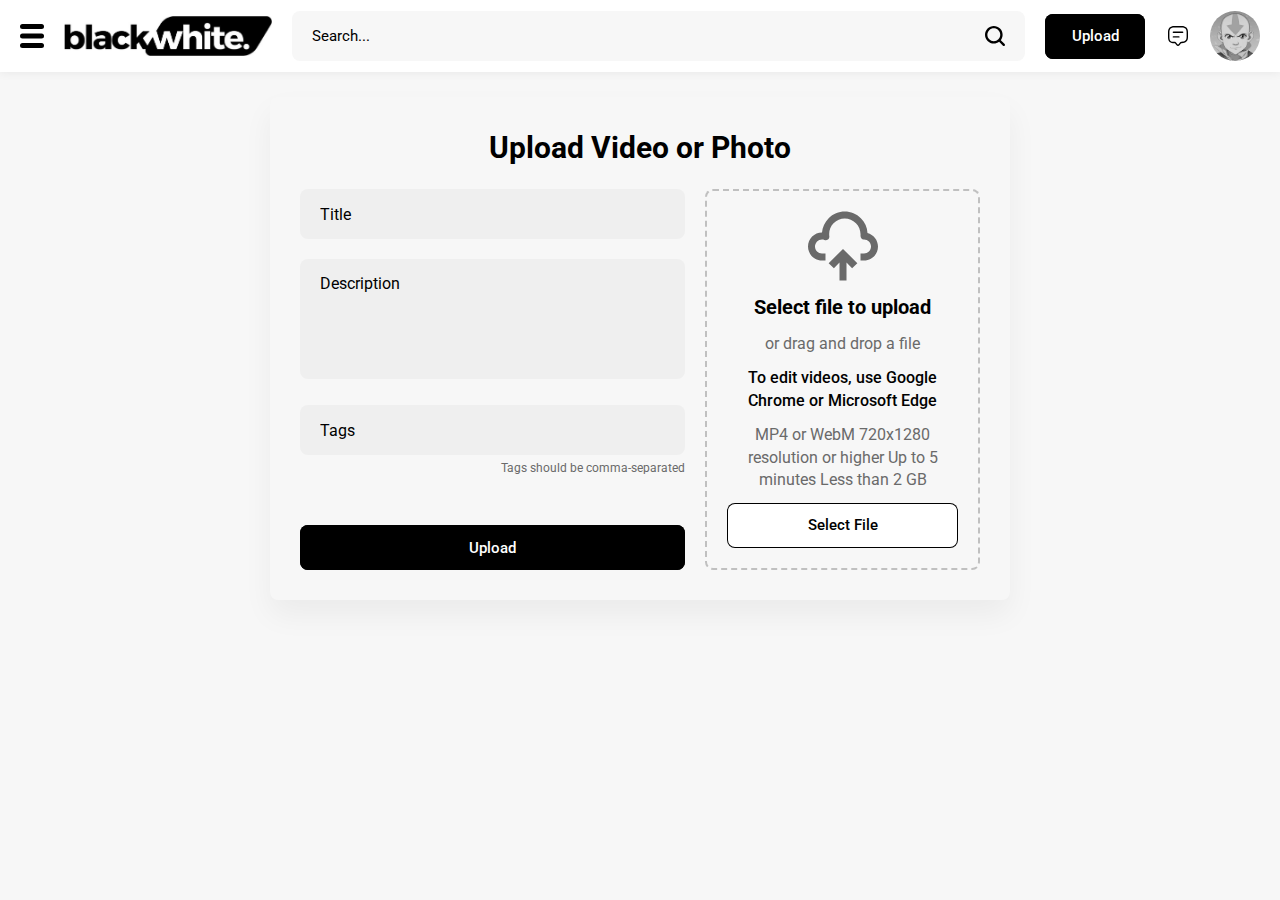
<file: upload.html>
<!DOCTYPE html>
<html lang="en">

<head>
	<meta charset="utf-8">
	<meta name="viewport" content="width=device-width, initial-scale=1.0">
	<title>Upload</title>
	<link rel="shortcut icon" type="image/x-icon" href="favicon.ico">
	<link rel="stylesheet" type="text/css" href="css/swiper-bundle.min.css" media="all">
	<link rel="stylesheet" type="text/css" href="css/simplebar.min.css" media="all">
	<link rel="stylesheet" type="text/css" href="css/all.css" media="all">
</head>

<body>
	<div class="wrapper">
		<div data-autocomplete="false" class="autocomplete secondary"></div>
		<div class="header">
			<button type="button" class="hamburger" data-hamburger="false">
				<span></span>
			</button>
			<div class="aside_bar" data-hamburger-menu="false">
				<div class="hold" data-simplebar>
					<div class="frame">
						<div class="box">
							<div class="row">
								<div class="user_box">
							        <div class="avatar">
										<a href="#">
											<img src="images/avatar-min.jpeg" alt="">
										</a>
							        </div>
							        <div class="content">
							            <div class="sup">
							                <a href="#" class="name">Andy S.</a>
							            </div>
							            <div class="sub">234 posts</div>           
							        </div>
							    </div>
							</div>
							<div class="row">
								<button type="button" class="button" data-modal="login">
									<i class="icon">
										<svg class="svg_icon">
											<use xlink:href="#icon-message"></use>
										</svg>
									</i>
									<span>Message</span>
								</button>
							</div>
							<div class="row">
							    <a href="#" class="button">
									<svg class="svg_icon">
										<use xlink:href="#icon-upload"></use>
									</svg>
									<span>Upload</span>
								</a>
							</div>
							<div class="row">
								<button type="button" class="button second" data-modal="signup">
									Logout
								</button>
							</div>
						</div>
						<div class="box second">
							<h2 class="title">Today</h2>
							<div class="list_post">
								<div class="item">
									<a href="#" class="wrap">
										<span class="image">
											<img src="images/image01.webp" alt="">
										</span>
										<span class="content">
											<span class="name">Lorem ipsum dolor sit amet</span>
											<span class="date">2 days ago</span>
										</span>
									</a>
								</div>
								<div class="item">
									<a href="#" class="wrap">
										<span class="image">
											<img src="images/image02.webp" alt="">
										</span>
										<span class="content">
											<span class="name">Lorem ipsum dolor, sit amet consectetur adipisicing elit. Hic, atque.</span>
											<span class="date">2 days ago</span>
										</span>
									</a>
								</div>
								<div class="item">
									<a href="#" class="wrap">
										<span class="image">
											<img src="images/image01.webp" alt="">
										</span>
										<span class="content">
											<span class="name">Lorem ipsum dolor sit amet</span>
											<span class="date">2 days ago</span>
										</span>
									</a>
								</div>
								<div class="item">
									<a href="#" class="wrap">
										<span class="image">
											<img src="images/image02.webp" alt="">
										</span>
										<span class="content">
											<span class="name">Lorem ipsum dolor, sit amet consectetur adipisicing elit. Hic, atque.</span>
											<span class="date">2 days ago</span>
										</span>
									</a>
								</div>
							</div>
						</div>
						<div class="box">
							<ul class="footer_nav">
								<li class="item">
									<a href="#">Contact Us</a>
								</li>
								<li class="item">
									<a href="#">FAQ</a>
								</li>
								<li class="item">
									<a href="#">Terms</a>
								</li>
							</ul>
							<div class="copy">
								Copyright 2020 &copy; blackwhite All rights reserved. 
							</div>
						</div>
					</div>
				</div>
			</div>
			<div class="logo">
				<a href="#">
					<img src="images/logo.png" alt="">
				</a>
			</div>
			<div class="search" data-search-visible="false">
				<form action="#">
					<div class="wrap">
						<input type="text" autocomplete="off" id="search" onkeyup="filterAutocomplete()" class="input" placeholder="Search...">
						<button type="submit" class="button_search">
							<svg class="svg_icon">
								<use xlink:href="#icon-search"></use>
							</svg>
						</button>
						<div data-autocomplete="false" class="autocomplete"></div>					</div>
				</form>
			</div>
			<div class="header_panel">
				<div class="col">
					<a href="#" class="button second">
						Upload
					</a>
				</div>
				<div class="col">
					<a href="#" class="btn">
						<svg class="svg_icon">
							<use xlink:href="#icon-message"></use>
						</svg>
					</a>
				</div>
                <div class="col">
                    <a href="#" class="user_avatar">
                        <img src="images/avatar-min.jpeg" alt="">
                    </a>
                </div>
			</div>
			<button type="button" class="btn_search" data-search-button="false">
				<svg class="svg_icon">
					<use xlink:href="#icon-search"></use>
				</svg>
				<span class="close"></span>
			</button>
		</div>
		<div class="main">
			<div class="upload_section">
				<div class="hold">
					<h1 class="title">Upload Video or Photo</h1>
					<form action="#">
						<div class="cols">
							<div class="col">
								<div class="box">
									<input type="text" class="input" placeholder="Title">
								</div>
								<div class="box">
									<textarea name="message" class="message" placeholder="Description"></textarea>
								</div>
								<div class="box">
									<input type="text" class="input" placeholder="Tags">
									<div class="text">Tags should be comma-separated</div>
								</div>
								<div class="bottom">
									<button type="submit" class="button second">Upload</button>
								</div>
							</div>
							<div class="col second">
								<input type="file" class="file" id="select_file">
								<div class="upload_box">
									<div class="row">
										<svg class="svg_icon">
											<use xlink:href="#icon-upload"></use>
										</svg>
									</div>
									<div class="row"><strong>Select file to upload</strong></div>
									<div class="row"><span>or drag and drop a file</span></div>
									<div class="row">
										To edit videos, use Google Chrome or Microsoft Edge
									</div>
									<div class="row">
										<span>MP4 or WebM 
											720x1280 resolution or higher 
											Up to 5 minutes 
											Less than 2 GB</span>
									</div>
									<div class="row">
										<label for="select_file" class="button">Select File</label>
									</div>
								</div>
							</div>
						</div>
					</form>
				</div>
			</div>
		</div>
	</div>
	<svg xmlns="http://www.w3.org/2000/svg" style="width:0; height:0; visibility:hidden; display:none;">
		<symbol id="icon-heart" viewBox="0 0 32 32">
			<path d="M2.838 3.507c1.725-1.423 3.963-1.967 6.109-1.967 3.048 0 5.376 1.927 7.054 4.034 1.676-2.101 4.008-4.034 7.061-4.034 2.144 0 4.381 0.545 6.104 1.967 1.762 1.455 2.835 3.703 2.835 6.775 0 1.674-0.685 3.417-1.668 5.098-0.994 1.699-2.361 3.448-3.877 5.163-2.438 2.758-5.353 5.524-7.88 7.922-0.608 0.577-1.193 1.132-1.744 1.661-0.464 0.446-1.198 0.446-1.662-0-0.556-0.534-1.147-1.095-1.761-1.678-2.522-2.394-5.429-5.154-7.862-7.905-1.516-1.715-2.884-3.464-3.878-5.163-0.984-1.681-1.669-3.423-1.669-5.098 0-3.072 1.074-5.32 2.838-6.775zM4.365 5.358c-1.129 0.931-1.965 2.454-1.965 4.924 0 1.054 0.446 2.358 1.34 3.885 0.883 1.509 2.138 3.128 3.604 4.785 2.355 2.664 5.162 5.329 7.679 7.719 0.331 0.314 0.657 0.624 0.976 0.928 0.313-0.298 0.633-0.602 0.958-0.91 2.523-2.395 5.338-5.067 7.698-7.737 1.466-1.658 2.72-3.276 3.603-4.785 0.894-1.527 1.34-2.831 1.34-3.886 0-2.47-0.836-3.993-1.963-4.924-1.166-0.963-2.799-1.418-4.576-1.418-2.407 0-4.428 1.887-6.062 4.339-0.223 0.334-0.597 0.535-0.999 0.534s-0.776-0.201-0.999-0.535c-1.641-2.463-3.655-4.339-6.055-4.339-1.779 0-3.414 0.456-4.581 1.418z"></path>
		</symbol>
		<symbol id="icon-message" viewBox="0 0 32 32">
			<path d="M4.138 4.127c-1.205 1.202-1.906 3.095-1.906 5.892v7.421c0 3.615 0.735 5.424 1.851 6.398 1.153 1.006 3.006 1.394 5.963 1.394h0.744c0.421 0 0.83 0.131 1.153 0.29 0.318 0.157 0.678 0.405 0.935 0.754l2.229 2.963c0.311 0.414 0.646 0.534 0.893 0.534s0.582-0.12 0.893-0.534l2.233-2.968c0.001-0.002 0.003-0.004 0.004-0.006 0.491-0.644 1.264-1.033 2.079-1.033h0.744c2.805 0 4.703-0.698 5.908-1.9s1.906-3.095 1.906-5.892v-7.421c0-2.797-0.7-4.69-1.906-5.892s-3.104-1.9-5.908-1.9h-11.907c-2.805 0-4.703 0.698-5.908 1.9zM2.559 2.552c1.772-1.767 4.338-2.552 7.487-2.552h11.907c3.149 0 5.715 0.786 7.487 2.552s2.559 4.326 2.559 7.466v7.421c0 3.14-0.788 5.699-2.559 7.466s-4.338 2.552-7.487 2.552h-0.744c-0.107 0-0.225 0.055-0.301 0.152-0.001 0.001-0.001 0.001-0.001 0.002l-2.228 2.963c-0.671 0.892-1.632 1.425-2.679 1.425s-2.008-0.533-2.679-1.425l-2.233-2.969c-0.001-0.001-0.001-0.002-0.002-0.002-0.003-0.003-0.010-0.009-0.021-0.018-0.027-0.021-0.066-0.046-0.114-0.070s-0.094-0.040-0.13-0.050c-0.022-0.006-0.034-0.008-0.038-0.008h-0.737c-2.996 0-5.609-0.354-7.433-1.945-1.86-1.623-2.614-4.267-2.614-8.073v-7.421c0-3.14 0.788-5.7 2.559-7.466z"></path>
			<path d="M7.44 10.020c0-0.607 0.5-1.1 1.117-1.1h14.887c0.617 0 1.117 0.492 1.117 1.1s-0.5 1.1-1.117 1.1h-14.887c-0.617 0-1.117-0.492-1.117-1.1z"></path>
			<path d="M7.44 17.44c0-0.619 0.5-1.12 1.116-1.12h8.928c0.616 0 1.116 0.501 1.116 1.12s-0.5 1.12-1.116 1.12h-8.928c-0.616 0-1.116-0.501-1.116-1.12z"></path>
		</symbol>
		<symbol id="icon-moon" viewBox="0 0 32 32">
			<path d="M1.678 25.766c3.883 4.872 11.201 7.371 17.303 5.732 8.409-2.258 13.397-10.914 11.145-19.334-1.636-6.114-7.454-11.215-13.608-12.146-0.289-0.044-0.585-0.006-0.855 0.109s-0.501 0.303-0.67 0.543-0.267 0.522-0.285 0.815c-0.017 0.293 0.047 0.585 0.186 0.843 2.978 5.541 3.223 10.28 0.845 14.406s-6.598 6.283-12.875 6.469c-0.293 0.008-0.578 0.098-0.822 0.26s-0.44 0.388-0.563 0.654c-0.123 0.266-0.17 0.562-0.135 0.853s0.151 0.567 0.334 0.797zM27.081 12.98c0.429 1.602 0.538 3.273 0.322 4.917s-0.753 3.23-1.581 4.666c-0.828 1.436-1.93 2.695-3.243 3.705s-2.813 1.75-4.412 2.179c-3.834 1.029-9.042 0.003-12.323-2.387 5.475-0.876 10.163-3.476 12.626-7.75s2.354-9.63 0.375-14.818c3.708 1.65 7.21 5.645 8.237 9.488v-0.002z"></path>
		</symbol>
		<symbol id="icon-search" viewBox="0 0 32 32">
			<path d="M31.441 28.763l-6.15-6.15c1.864-2.44 2.886-5.399 2.887-8.523 0-3.764-1.466-7.302-4.127-9.963s-6.199-4.127-9.963-4.127c-3.764 0-7.302 1.466-9.963 4.127-5.494 5.494-5.494 14.433 0 19.927 2.661 2.662 6.2 4.127 9.963 4.127 3.123-0 6.083-1.023 8.523-2.887l6.15 6.15c0.37 0.37 0.855 0.556 1.341 0.556s0.971-0.185 1.341-0.556c0.741-0.74 0.741-1.941 0-2.682zM6.805 21.372c-4.015-4.015-4.014-10.548 0-14.563 1.945-1.944 4.531-3.016 7.282-3.016s5.337 1.071 7.282 3.016c1.945 1.945 3.016 4.531 3.016 7.282s-1.071 5.337-3.016 7.282c-1.945 1.945-4.531 3.016-7.282 3.016s-5.337-1.071-7.282-3.016z"></path>
		</symbol>
		<symbol id="icon-upload" viewBox="0 0 32 32">
			<path d="M9.44 23.893l2.4 2.24 2.56-2.56v8.16h3.2v-8.16l2.56 2.56 2.4-2.24-6.56-6.56-6.56 6.56z"></path>
			<path d="M27.2 10.027c-0.16-2.56-1.12-4.96-3.040-6.72-1.92-1.92-4.64-3.040-7.36-3.040s-5.44 1.12-7.36 3.040c-1.76 1.76-2.88 4.16-3.040 6.56-3.52 0-6.4 2.88-6.4 6.4s2.88 6.4 6.4 6.4h1.6v-3.2h-1.6c-1.76 0-3.2-1.44-3.2-3.2 0-2.080 2.080-3.84 4.32-3.040 0.48 0.32 1.12 0.16 1.6-0.16s0.64-0.96 0.64-1.44c-0.32-2.24 0.32-4.48 1.92-6.080 1.44-1.28 3.2-2.080 5.12-2.080s3.68 0.8 5.12 2.080c1.44 1.44 2.24 3.52 2.080 5.76 0 0.48 0.16 0.96 0.48 1.28 0.16 0.32 0.64 0.48 1.12 0.48 1.76 0 3.2 1.44 3.2 3.2s-1.44 3.2-3.2 3.2h-1.6v3.2h1.6c3.52 0 6.4-2.88 6.4-6.4 0-3.040-2.080-5.44-4.8-6.24z"></path>
		</symbol>
		<symbol id="icon-play" viewBox="0 0 32 32">
			<path d="M21.278 15.374l-6.645-4.83c-0.244-0.177-0.568-0.203-0.835-0.066-0.269 0.136-0.438 0.413-0.438 0.712v9.657c0 0.302 0.168 0.578 0.438 0.715 0.114 0.058 0.239 0.086 0.364 0.086 0.164 0 0.33-0.052 0.471-0.155l6.645-4.826c0.21-0.154 0.332-0.393 0.332-0.646 0.001-0.258-0.125-0.495-0.332-0.646z"></path>
			<path d="M16.001 0.002c-8.838 0-16.001 7.162-16.001 16.001 0 8.835 7.162 15.995 16.001 15.995 8.836 0 15.999-7.161 15.999-15.995 0.001-8.838-7.163-16.001-15.999-16.001zM16.001 29.328c-7.36 0-13.328-5.964-13.328-13.326 0-7.358 5.967-13.33 13.328-13.33 7.359 0 13.326 5.971 13.326 13.33 0.001 7.361-5.966 13.326-13.326 13.326z"></path>
		</symbol>
		<symbol id="icon-share" viewBox="0 0 32 32">
			<path d="M24.615 29.538c-2.039 0-3.692-1.653-3.692-3.692s1.653-3.692 3.692-3.692 3.692 1.653 3.692 3.692c0 2.040-1.653 3.692-3.692 3.692zM7.385 19.692c-2.039 0-3.692-1.653-3.692-3.692 0-2.038 1.653-3.692 3.692-3.692s3.692 1.654 3.692 3.692c0 2.039-1.653 3.692-3.692 3.692zM24.615 2.462c2.039 0 3.692 1.653 3.692 3.692s-1.653 3.692-3.692 3.692c-2.039 0-3.692-1.653-3.692-3.692s1.653-3.692 3.692-3.692zM24.615 19.692c-2.178 0-4.080 1.138-5.174 2.846l-6.591-3.766c0.426-0.837 0.688-1.77 0.688-2.772 0-0.619-0.119-1.205-0.289-1.769l6.857-3.918c1.124 1.218 2.721 1.994 4.509 1.994 3.399 0 6.154-2.754 6.154-6.154s-2.755-6.154-6.154-6.154c-3.399 0-6.154 2.754-6.154 6.154 0 0.619 0.119 1.205 0.289 1.77l-6.857 3.916c-1.124-1.217-2.721-1.994-4.51-1.994-3.399 0-6.154 2.754-6.154 6.154s2.754 6.154 6.154 6.154c1.403 0 2.682-0.488 3.717-1.278l-0.025 0.047 7.452 4.259c-0.025 0.221-0.068 0.436-0.068 0.664 0 3.4 2.754 6.154 6.154 6.154s6.154-2.754 6.154-6.154c0-3.399-2.755-6.154-6.154-6.154z"></path>
		</symbol>
		<symbol id="icon-user" viewBox="0 0 32 32">
			<path d="M16.007 0c-4.694 0-8.5 3.822-8.5 8.536s3.806 8.536 8.5 8.536c4.694 0 8.5-3.822 8.5-8.536s-3.806-8.536-8.5-8.536zM16.007 2.316c3.421 0 6.194 2.785 6.194 6.22s-2.773 6.22-6.194 6.22c-3.421 0-6.194-2.785-6.194-6.22s2.773-6.22 6.194-6.22zM12.528 20.513c-1.244 0.086-2.502 0.264-3.743 0.53-2.395 0.493-4.31 1.479-5.126 3.116-0.308 0.64-0.462 1.326-0.46 2.020-0.001 0.689 0.152 1.376 0.449 2.004 0.783 1.619 2.476 2.535 4.761 3.043l0.409 0.085c1.207 0.272 2.465 0.456 3.732 0.542 0.108 0.032 0.365 0.061 0.646 0.075l0.231 0.009c0.119 0.003 0.253 0.004 0.454 0.004 1.821 0.1 3.708 0.071 5.586-0.089 1.001-0.068 2.009-0.199 3.008-0.391l0.748-0.155c2.468-0.487 4.316-1.413 5.126-3.12 0.6-1.268 0.6-2.739 0-4.006-0.808-1.703-2.632-2.621-5.145-3.139-0.986-0.21-1.988-0.366-2.996-0.466l-0.738-0.062c-2.31-0.204-4.633-0.204-6.943 0zM19.27 22.821l0.020 0.002c1.158 0.081 2.309 0.244 3.444 0.486 1.866 0.384 3.133 1.022 3.533 1.867 0.302 0.637 0.302 1.378-0 2.015-0.374 0.79-1.512 1.4-3.156 1.772l-0.36 0.076c-1.158 0.258-2.305 0.425-3.459 0.504-1.791 0.152-3.572 0.18-5.348 0.084l-0.63-0.011c-0.175-0.009-0.322-0.026-0.459-0.053-1.081-0.082-2.054-0.211-2.999-0.398l-0.564-0.12c-1.872-0.367-3.15-1.007-3.564-1.864-0.145-0.307-0.222-0.654-0.222-1.005-0.001-0.349 0.075-0.688 0.223-0.997 0.403-0.809 1.757-1.505 3.528-1.87 1.143-0.245 2.294-0.408 3.451-0.488 2.197-0.194 4.385-0.194 6.561-0.002z"></path>
			<path d="M16.007 0.473c-4.477 0-8.108 3.659-8.108 8.174s3.631 8.174 8.108 8.174c4.477 0 8.108-3.658 8.108-8.174s-3.631-8.174-8.108-8.174zM7.428 8.647c0-4.774 3.84-8.647 8.579-8.647s8.579 3.872 8.579 8.647-3.84 8.647-8.579 8.647c-4.739 0-8.579-3.872-8.579-8.647zM9.691 8.647c0-3.514 2.826-6.364 6.315-6.364s6.315 2.85 6.315 6.364-2.826 6.364-6.315 6.364c-3.489 0-6.315-2.85-6.315-6.364zM16.007 2.755c-3.227 0-5.844 2.637-5.844 5.892s2.617 5.892 5.844 5.892c3.227 0 5.844-2.637 5.844-5.892s-2.617-5.892-5.844-5.892zM19.387 20.682l0.723 0.061c0 0-0 0 0 0 0.981 0.097 1.955 0.249 2.914 0.455l0.002 0c2.448 0.506 4.141 1.389 4.885 2.962 0.559 1.184 0.559 2.56-0 3.744-0.745 1.577-2.462 2.468-4.864 2.943l-0.733 0.153c-0 0-0.001 0-0.002 0-0.971 0.187-1.951 0.315-2.923 0.381l-0.004 0c-1.833 0.157-3.675 0.185-5.451 0.087h-0.013c-0.196 0-0.325-0.001-0.439-0.003-0.001 0-0.001 0-0.002 0l-0.222-0.008c0.001 0-0.001-0 0 0-0.277-0.014-0.502-0.043-0.578-0.065l-0.025-0.007-0.026-0.002c-1.231-0.084-2.454-0.263-3.627-0.528l-0.404-0.085c0.001 0-0.001 0 0 0-2.217-0.495-3.789-1.372-4.51-2.868-0.276-0.587-0.419-1.23-0.418-1.874-0.002-0.647 0.141-1.287 0.427-1.886 0.751-1.513 2.539-2.461 4.867-2.943l0.002-0c1.207-0.26 2.431-0.433 3.641-0.517l0.004-0c2.254-0.2 4.521-0.2 6.774 0zM19.428 20.211c-2.28-0.202-4.574-0.202-6.855-0-1.232 0.086-2.476 0.262-3.704 0.526-2.371 0.49-4.344 1.483-5.194 3.196l-0.002 0.003c-0.317 0.663-0.477 1.373-0.474 2.093-0.001 0.714 0.157 1.425 0.463 2.075l0.001 0.002c0.816 1.693 2.566 2.62 4.834 3.126l0.003 0.001 0.398 0.083c0.001 0 0.001 0 0.002 0 1.189 0.269 2.427 0.451 3.674 0.537 0.144 0.036 0.404 0.063 0.661 0.076l0.003 0 0.23 0.009c0.118 0.003 0.251 0.003 0.445 0.003 1.796 0.099 3.656 0.070 5.508-0.088 0.992-0.068 1.99-0.198 2.979-0.389l0.735-0.153c-0 0 0-0 0 0 2.442-0.484 4.354-1.418 5.199-3.205 0.619-1.313 0.62-2.837 0-4.149-0.842-1.783-2.73-2.709-5.215-3.223-0.976-0.209-1.968-0.364-2.966-0.463l-0.727-0.062c0 0-0 0 0 0zM19.23 22.485c-0 0 0 0 0 0l0.016 0.001c1.147 0.081 2.288 0.243 3.412 0.484 0.928 0.192 1.72 0.449 2.334 0.771 0.612 0.32 1.071 0.717 1.299 1.198 0.326 0.692 0.327 1.496-0 2.188-0.213 0.45-0.63 0.826-1.18 1.133-0.552 0.308-1.258 0.556-2.079 0.743l-0.003 0.001-0.351 0.075-0.051-0.231 0.049 0.231 0.002-0c-1.147 0.257-2.284 0.423-3.429 0.501-1.767 0.151-3.524 0.178-5.276 0.083h0.004l0.004-0.236-0.013 0.236c0.001 0 0.003 0 0.004 0l-0.622-0.011c-0.174-0.009-0.326-0.026-0.47-0.054 0.005 0 0.009 0.001 0.014 0.001l0.018-0.236-0.046 0.232c0.005 0.001 0.010 0.002 0.015 0.003-1.064-0.081-2.024-0.209-2.957-0.395l-0.003-0-0.55-0.117 0.045-0.232-0.049 0.231 0.002 0c-0.932-0.184-1.727-0.437-2.347-0.759-0.618-0.321-1.082-0.72-1.316-1.206l-0.001-0.002c-0.157-0.335-0.241-0.711-0.24-1.091-0.001-0.379 0.081-0.748 0.242-1.085l0.002-0.003c0.23-0.463 0.712-0.863 1.329-1.189 0.623-0.329 1.412-0.596 2.296-0.779 1.132-0.243 2.271-0.405 3.417-0.485-0.001 0-0.001 0-0.002 0l0.021 0.236-0.016-0.236c-0.001 0-0.001 0-0.002 0zM19.189 22.956c-2.122-0.188-4.256-0.188-6.399 0.002l-0.004 0c-1.125 0.079-2.243 0.237-3.354 0.476l-0.002 0c-0.853 0.176-1.598 0.432-2.173 0.735-0.58 0.306-0.96 0.647-1.126 0.98-0.13 0.272-0.197 0.57-0.195 0.877-0 0.311 0.068 0.619 0.195 0.889 0.173 0.358 0.538 0.695 1.108 0.991 0.568 0.295 1.318 0.537 2.223 0.715l0.004 0.001 0.551 0.117c0.001 0 0.001 0 0.002 0 0.916 0.182 1.861 0.308 2.914 0.388l0.014 0.001 0.014 0.003c0.119 0.024 0.251 0.040 0.412 0.048l0.623 0.011c1.733 0.094 3.47 0.067 5.217-0.082l0.004-0c1.121-0.077 2.235-0.239 3.36-0.491l0.002-0 0.35-0.074c0.001-0 0.001-0 0.002-0 0.792-0.18 1.452-0.416 1.952-0.695 0.504-0.28 0.828-0.594 0.983-0.921 0.266-0.564 0.266-1.22 0-1.783-0.166-0.351-0.525-0.685-1.091-0.981-0.563-0.295-1.309-0.541-2.212-0.728l-0.002-0c-1.104-0.236-2.222-0.395-3.348-0.474l-0.002-0-0.022-0.002z"></path>
		</symbol>
		<symbol id="icon-close" viewBox="0 0 34 32">
			<path d="M32.492 29.105l-28.598-28.598c-0.669-0.669-1.746-0.678-2.405-0.019s-0.651 1.736 0.019 2.405l28.598 28.598c0.669 0.669 1.746 0.678 2.405 0.019s0.651-1.736-0.019-2.405z"></path>
			<path d="M30.106 0.508l-28.598 28.598c-0.669 0.669-0.678 1.746-0.019 2.405s1.736 0.651 2.405-0.019l28.598-28.598c0.669-0.669 0.678-1.746 0.019-2.405s-1.736-0.651-2.405 0.019z"></path>
		</symbol>
		<symbol id="icon-logout" viewBox="0 0 32 32">
			<path d="M4.131 1.406c0.938-0.9 2.209-1.406 3.536-1.406h13.333c0.921 0 1.667 0.716 1.667 1.6s-0.746 1.6-1.667 1.6h-13.333c-0.442 0-0.866 0.169-1.178 0.469s-0.488 0.707-0.488 1.131v22.4c0 0.424 0.176 0.831 0.488 1.131s0.736 0.469 1.178 0.469h13.333c0.921 0 1.667 0.716 1.667 1.6s-0.746 1.6-1.667 1.6h-13.333c-1.326 0-2.598-0.506-3.536-1.406s-1.464-2.121-1.464-3.394v-22.4c0-1.273 0.527-2.494 1.464-3.394zM19.822 10.731c-0.651-0.625-0.651-1.638 0-2.263s1.706-0.625 2.357 0l6.667 6.4c0.651 0.625 0.651 1.638 0 2.263l-6.667 6.4c-0.651 0.625-1.706 0.625-2.357 0s-0.651-1.638 0-2.263l3.821-3.669h-12.643c-0.92 0-1.667-0.716-1.667-1.6s0.746-1.6 1.667-1.6h12.643l-3.821-3.669z"></path>
		</symbol>
		<symbol id="icon-arrow-left" viewBox="0 0 55 32">
			<path d="M11.217 12.812h40.354c0.871 0 1.707 0.336 2.323 0.935s0.962 1.41 0.962 2.257-0.346 1.658-0.962 2.257c-0.616 0.599-1.452 0.935-2.323 0.935l-40.354-0 7.534 7.318c0.314 0.294 0.564 0.647 0.736 1.036s0.263 0.808 0.267 1.232-0.079 0.844-0.245 1.236c-0.165 0.392-0.409 0.749-0.718 1.048s-0.675 0.537-1.079 0.697c-0.404 0.16-0.836 0.241-1.273 0.238s-0.867-0.092-1.268-0.259c-0.401-0.167-0.763-0.41-1.067-0.715l-13.143-12.766c-0.307-0.297-0.549-0.651-0.713-1.040-0.332-0.781-0.332-1.658 0-2.438 0.164-0.389 0.406-0.743 0.713-1.040l13.143-12.766c0.303-0.305 0.666-0.548 1.067-0.715s0.832-0.255 1.268-0.259c0.436-0.004 0.869 0.077 1.273 0.238s0.771 0.397 1.079 0.697c0.309 0.3 0.552 0.656 0.718 1.048s0.248 0.812 0.245 1.236c-0.004 0.424-0.094 0.843-0.267 1.232s-0.422 0.742-0.736 1.036l-7.534 7.325z"></path>
		</symbol>
		<symbol id="icon-sun" viewBox="0 0 32 32">
			<path d="M21.573 21.552c0.72-0.72 1.286-1.56 1.682-2.495 0.41-0.97 0.618-1.999 0.618-3.057s-0.208-2.087-0.618-3.057c-0.396-0.935-0.961-1.775-1.682-2.495s-1.56-1.286-2.495-1.682c-0.97-0.41-1.998-0.618-3.057-0.618s-2.087 0.208-3.057 0.618c-0.935 0.396-1.775 0.961-2.495 1.682s-1.286 1.56-1.682 2.495c-0.41 0.97-0.618 1.999-0.618 3.057s0.208 2.087 0.618 3.057c0.396 0.935 0.961 1.775 1.682 2.495s1.56 1.286 2.495 1.682c0.97 0.41 1.999 0.618 3.057 0.618s2.087-0.208 3.057-0.618c0.935-0.396 1.775-0.961 2.495-1.682zM16.021 11.031c2.744 0 4.969 2.225 4.969 4.969s-2.225 4.969-4.969 4.969-4.969-2.225-4.969-4.969c-0-2.744 2.225-4.969 4.969-4.969z"></path>
			<path d="M16.021 23.886c-1.063 0-2.096-0.209-3.070-0.621-0.939-0.397-1.782-0.966-2.506-1.689s-1.291-1.566-1.689-2.506c-0.412-0.974-0.621-2.007-0.621-3.070s0.209-2.096 0.621-3.070c0.397-0.939 0.966-1.782 1.689-2.506s1.566-1.291 2.506-1.689c0.974-0.412 2.007-0.621 3.070-0.621s2.096 0.209 3.070 0.621c0.939 0.397 1.782 0.966 2.506 1.689s1.291 1.566 1.689 2.506c0.412 0.974 0.621 2.007 0.621 3.070s-0.209 2.096-0.621 3.070c-0.397 0.939-0.966 1.782-1.689 2.506s-1.566 1.291-2.506 1.689c-0.974 0.412-2.007 0.621-3.070 0.621zM16.021 8.181c-1.054 0-2.078 0.207-3.044 0.616-0.931 0.394-1.767 0.957-2.484 1.674s-1.28 1.553-1.674 2.484c-0.408 0.966-0.616 1.99-0.616 3.044s0.207 2.079 0.616 3.044c0.394 0.931 0.957 1.767 1.674 2.484s1.553 1.28 2.484 1.674c0.966 0.409 1.99 0.616 3.044 0.616s2.078-0.207 3.044-0.616c0.931-0.394 1.767-0.957 2.484-1.674s1.281-1.553 1.674-2.484c0.409-0.966 0.616-1.99 0.616-3.044s-0.207-2.078-0.616-3.044c-0.394-0.931-0.957-1.767-1.674-2.484s-1.553-1.28-2.484-1.674c-0.966-0.408-1.99-0.616-3.044-0.616zM16.021 21.003c-2.758 0-5.003-2.244-5.003-5.003s2.244-5.003 5.003-5.003c2.758 0 5.003 2.244 5.003 5.003s-2.244 5.003-5.003 5.003zM16.021 11.065c-2.721 0-4.935 2.214-4.935 4.935s2.214 4.935 4.935 4.935c2.721 0 4.935-2.214 4.935-4.935s-2.214-4.935-4.935-4.935z"></path>
			<path d="M16.066 25.413c-0.794 0-1.439 0.643-1.441 1.437l-0.011 3.67c-0.003 0.796 0.641 1.444 1.437 1.446 0.002 0 0.003 0 0.005 0 0.794 0 1.439-0.642 1.442-1.437l0.011-3.67c0.003-0.796-0.641-1.444-1.437-1.446-0.002 0-0.003 0-0.005 0z"></path>
			<path d="M16.054 32h-0.005c-0.394-0.001-0.764-0.156-1.042-0.435s-0.43-0.65-0.429-1.045l0.011-3.67c0.003-0.811 0.664-1.471 1.475-1.471 0.399 0.001 0.769 0.156 1.047 0.435s0.43 0.65 0.429 1.045l-0.011 3.67c-0.003 0.811-0.664 1.471-1.475 1.471zM16.070 25.446c-0.778 0-1.41 0.63-1.412 1.404l-0.011 3.67c-0.001 0.376 0.144 0.73 0.409 0.997s0.618 0.414 0.994 0.415l0.005 0.034v-0.034c0.774 0 1.405-0.63 1.408-1.404l0.012-3.67c0.001-0.376-0.144-0.73-0.409-0.997s-0.618-0.414-0.994-0.415z"></path>
			<path d="M15.976 6.587c0.004 0 0.008 0 0.012 0 0.796-0.006 1.436-0.657 1.43-1.453l-0.030-3.67c-0.006-0.796-0.656-1.436-1.453-1.43s-1.436 0.657-1.43 1.453l0.030 3.67c0.006 0.792 0.651 1.43 1.441 1.43z"></path>
			<path d="M15.976 6.621c-0.807 0-1.468-0.656-1.475-1.463l-0.030-3.67c-0.003-0.394 0.147-0.766 0.424-1.047s0.646-0.437 1.040-0.441h0.011c0.808 0 1.47 0.656 1.477 1.463l0.030 3.67c0.007 0.813-0.65 1.481-1.463 1.487h-0.012zM15.945 0.067h-0.010c-0.376 0.003-0.728 0.152-0.992 0.42s-0.407 0.623-0.404 0.999l0.030 3.67c0.006 0.77 0.638 1.397 1.408 1.397h0.012c0.776-0.006 1.403-0.643 1.397-1.419l-0.030-3.67c-0.006-0.77-0.638-1.397-1.409-1.397z"></path>
			<path d="M1.475 14.612c-0.794 0-1.439 0.642-1.442 1.437-0.003 0.796 0.641 1.444 1.437 1.446l3.67 0.011c0.002 0 0.003 0 0.005 0 0.794 0 1.439-0.643 1.442-1.437 0.003-0.796-0.641-1.444-1.437-1.446l-3.67-0.012c-0.002 0-0.003 0-0.005 0z"></path>
			<path d="M5.146 17.541h-0.005l-3.67-0.011c-0.814-0.003-1.473-0.666-1.471-1.48 0.003-0.811 0.664-1.471 1.475-1.471l3.675 0.011c0.394 0.001 0.764 0.156 1.042 0.435s0.43 0.651 0.429 1.045c-0.003 0.811-0.664 1.471-1.475 1.471zM1.48 14.646c-0.778 0-1.41 0.63-1.412 1.404-0.002 0.776 0.627 1.41 1.404 1.412l3.67 0.011 0.005 0.034v-0.034c0.774 0 1.405-0.63 1.408-1.404 0.001-0.376-0.144-0.73-0.409-0.997s-0.618-0.414-0.994-0.415l-3.67-0.011z"></path>
			<path d="M31.966 15.934c-0.007-0.792-0.651-1.43-1.441-1.43-0.004 0-0.008 0-0.012 0l-3.67 0.030c-0.796 0.006-1.436 0.657-1.43 1.453 0.007 0.792 0.651 1.43 1.441 1.43 0.004 0 0.008 0 0.012 0l3.67-0.030c0.796-0.006 1.436-0.657 1.43-1.453z"></path>
			<path d="M26.866 17.451h-0.012c-0.807 0-1.468-0.657-1.475-1.463-0.007-0.813 0.65-1.481 1.463-1.487l3.683-0.030c0.807 0 1.468 0.657 1.475 1.463 0.007 0.813-0.65 1.481-1.463 1.487l-3.671 0.030zM30.525 14.538l-0.011 0-3.671 0.030c-0.776 0.006-1.403 0.643-1.397 1.419 0.006 0.77 0.638 1.397 1.408 1.397h0.012l3.67-0.030c0.776-0.006 1.403-0.643 1.397-1.419-0.006-0.77-0.638-1.397-1.408-1.397z"></path>
			<path d="M5.768 27.75c0.367 0 0.735-0.14 1.016-0.419l2.604-2.587c0.565-0.561 0.568-1.474 0.006-2.039s-1.474-0.568-2.039-0.007l-2.604 2.587c-0.565 0.561-0.568 1.474-0.006 2.039 0.282 0.284 0.652 0.425 1.023 0.425z"></path>
			<path d="M5.768 27.784c-0.396 0-0.767-0.155-1.046-0.435-0.278-0.279-0.43-0.65-0.429-1.045s0.156-0.764 0.435-1.042l2.604-2.587c0.278-0.277 0.648-0.429 1.040-0.429 0.396 0 0.767 0.155 1.046 0.435 0.278 0.279 0.43 0.65 0.429 1.045s-0.156 0.764-0.435 1.042l-2.604 2.587c-0.278 0.277-0.648 0.429-1.040 0.429zM8.371 22.314c-0.374 0-0.727 0.145-0.992 0.409l-2.604 2.587c-0.267 0.265-0.414 0.618-0.416 0.994s0.144 0.73 0.409 0.997c0.266 0.268 0.621 0.415 0.999 0.415 0.374 0 0.727-0.145 0.992-0.409l2.604-2.587c0.267-0.265 0.414-0.618 0.416-0.994s-0.144-0.73-0.409-0.997c-0.266-0.268-0.621-0.415-0.999-0.415z"></path>
			<path d="M24.686 9.319l2.574-2.616c0.558-0.568 0.551-1.48-0.017-2.039s-1.48-0.551-2.039 0.016l-2.574 2.616c-0.558 0.568-0.551 1.48 0.017 2.039 0.281 0.276 0.646 0.414 1.011 0.414 0.373 0 0.746-0.144 1.028-0.431z"></path>
			<path d="M23.658 9.783c-0.39 0-0.757-0.15-1.035-0.424-0.58-0.571-0.587-1.506-0.017-2.086l2.574-2.616c0.28-0.284 0.653-0.441 1.052-0.441 0.389 0 0.757 0.15 1.035 0.424 0.58 0.571 0.587 1.506 0.017 2.086l-2.574 2.616c-0.28 0.284-0.653 0.441-1.052 0.441zM26.233 4.283c-0.38 0-0.737 0.149-1.004 0.42l-2.574 2.616c-0.544 0.553-0.537 1.447 0.016 1.991 0.265 0.261 0.616 0.404 0.987 0.404 0.38 0 0.737-0.149 1.004-0.42l2.574-2.616c0.544-0.553 0.537-1.447-0.016-1.991-0.265-0.261-0.616-0.404-0.987-0.404z"></path>
			<path d="M8.279 9.813c0.367 0 0.735-0.14 1.016-0.419 0.565-0.561 0.568-1.474 0.006-2.039l-2.587-2.603c-0.561-0.565-1.474-0.568-2.039-0.006s-0.568 1.474-0.006 2.039l2.587 2.603c0.282 0.284 0.652 0.425 1.023 0.425z"></path>
			<path d="M8.279 9.846c-0.396 0-0.767-0.155-1.046-0.435l-2.587-2.603c-0.278-0.279-0.43-0.65-0.429-1.045s0.156-0.764 0.435-1.042c0.278-0.277 0.648-0.429 1.040-0.429 0.396 0 0.767 0.155 1.046 0.435l2.587 2.604c0.278 0.279 0.43 0.65 0.429 1.045s-0.156 0.764-0.435 1.042c-0.278 0.277-0.648 0.429-1.040 0.429zM5.691 4.36c-0.374 0-0.727 0.145-0.992 0.409-0.267 0.265-0.414 0.618-0.416 0.994s0.144 0.73 0.409 0.997l2.587 2.603c0.266 0.268 0.621 0.416 0.999 0.416 0.374 0 0.727-0.145 0.992-0.409 0.267-0.265 0.414-0.618 0.416-0.994s-0.144-0.73-0.409-0.997l-2.587-2.603c-0.266-0.268-0.621-0.416-0.999-0.416z"></path>
			<path d="M25.298 27.26c0.281 0.276 0.646 0.414 1.011 0.414 0.373 0 0.745-0.144 1.028-0.431 0.558-0.568 0.551-1.48-0.016-2.039l-2.616-2.574c-0.568-0.558-1.48-0.551-2.039 0.017s-0.551 1.48 0.017 2.039l2.616 2.574z"></path>
			<path d="M26.309 27.708c-0.39 0-0.757-0.151-1.035-0.424l-2.616-2.574c-0.58-0.571-0.587-1.507-0.017-2.086 0.28-0.284 0.653-0.441 1.052-0.441 0.389 0 0.757 0.15 1.035 0.424l2.616 2.574c0.58 0.571 0.587 1.506 0.017 2.086-0.279 0.284-0.653 0.441-1.052 0.441zM23.693 22.25c-0.38 0-0.737 0.149-1.004 0.421-0.545 0.553-0.537 1.447 0.016 1.991l2.616 2.574c0.265 0.261 0.616 0.404 0.987 0.404 0.38 0 0.737-0.149 1.004-0.42 0.545-0.553 0.537-1.447-0.016-1.991l-2.616-2.574c-0.265-0.261-0.616-0.404-0.987-0.404z"></path>
		</symbol>
	</svg>
	<script src="js/assets.js"></script>
	<script src="js/main.js"></script>
</body>
</html>
</file>
<file: css/all.css>
@import url("https://fonts.googleapis.com/css2?family=Roboto:wght@400;500;700&display=swap");
body, div, dl, dt, dd, ul, ol, li, h1, h2, h3, h4, h5, h6, pre, form, fieldset, button, input, p, blockquote, th, td {
	margin: 0;
	padding: 0;
}

fieldset, img {
	border: 0;
}

img, object, embed {
	vertical-align: bottom;
}

address, caption, cite, code, dfn, em, th, var {
	font-style: normal;
	font-weight: normal;
}

ol, ul {
	list-style: none;
}

caption, th {
	text-align: left;
}

h1, h2, h3, h4, h5, h6 {
	font-size: 100%;
}

q:before, q:after {
	content: "";
}

a * {
	cursor: pointer;
}

input,
textarea {
	outline: none;
}

:root,
:root.light {
	--height-header: 72px;
	--width-aside: 290px;
	--height-aside-messege-search: 85px;
	--height-message-panel: 58px;
	--bg: #f7f7f7;
	--bg-light: #fff;
	--bg-dark: #000;
	--bg-dark-rgb: 0, 0, 0;
	--bg-primary: #efefef;
	--bg-secondary: #c0c0c0;
	--bg-general-primary: #000;
	--bg-general-primary-second: #01A5EF;
	--bg-general-primary-light: rgba(255, 71, 71, .9);
	--bg-general-primary-dark: #fff;
	--bg-gray: #87878C;
	--bg-gray-light: #E8E8E8;
	--bg-modal: #fff;
	--bg-mask: rgba(255, 255, 255, .6);
	--color: #000;
	--color-white: #fff;
	--color-gray: #6a6a6a;
	--color-white: #fff;
	--color-general-primary: #000;
	--color-message: #000;
	--color-dark: #000;
	--fill: #fff;
	--fill-search-autocomplete: #87878C;
}

html {
	height: 100%;
	min-width: 320px;
	-webkit-text-size-adjust: 100%;
	-ms-text-size-adjust: 100%;
}

body {
	font: 14px/1.4 "Roboto", sans-serif;
	height: 100%;
	min-width: 320px;
	position: relative;
	color: var(--color);
	background: var(--bg);
}
@media screen and (max-width: 860px) {
	body.open {
		overflow: hidden;
	}
}
body.open .container_inner {
	padding-left: calc(var(--width-aside) + 30px);
}
@media screen and (max-width: 1024px) {
	body.open .container_inner {
		padding-left: 20px;
	}
}
@media screen and (max-width: 860px) {
	body.open .container_inner {
		padding-left: 10px;
	}
}
@media screen and (max-width: 567px) {
	body.open .container_inner {
		padding-left: 0;
	}
}
@media screen and (max-width: 1680px) {
	body.open .grid-item {
		width: 25%;
	}
}
@media screen and (max-width: 1460px) {
	body.open .grid-item {
		width: 33.333%;
	}
}
@media screen and (max-width: 1160px) {
	body.open .grid-item {
		width: 50%;
	}
}
@media screen and (max-width: 1024px) {
	body.open .grid-item {
		width: 33.333%;
	}
}
@media screen and (max-width: 860px) {
	body.open .grid-item {
		width: 50%;
	}
}
@media screen and (max-width: 567px) {
	body.open .grid-item {
		width: 100%;
	}
}

a {
	color: #2600ff;
	text-decoration: none;
}

input {
	outline: none;
	-webkit-appearance: none;
	border-radius: 0;
}

* {
	outline: none;
}

* {
	box-sizing: border-box;
}
*:before, *:after {
	box-sizing: border-box;
}
* ::-moz-selection {
	background: #2600ff;
	color: #fff;
}
* ::selection {
	background: #2600ff;
	color: #fff;
}

button {
	color: inherit;
}

input::-webkit-input-placeholder, textarea::-webkit-input-placeholder {
	color: var(--color);
}
input:-moz-placeholder, textarea:-moz-placeholder {
	color: var(--color);
	opacity: 1;
}
input::-moz-placeholder, textarea::-moz-placeholder {
	color: var(--color);
	opacity: 1;
}
input:-ms-input-placeholder, textarea:-ms-input-placeholder {
	color: var(--color);
}
input:focus::-webkit-input-placeholder, textarea:focus::-webkit-input-placeholder {
	color: transparent;
}
input:focus:-moz-placeholder, textarea:focus:-moz-placeholder {
	color: transparent;
}
input:focus::-moz-placeholder, textarea:focus::-moz-placeholder {
	color: transparent;
}
input:focus:-ms-input-placeholder, textarea:focus:-ms-input-placeholder {
	color: transparent;
}
input.placeholder, textarea.placeholder {
	color: var(--color) !important;
}

.wrapper {
	display: table;
	width: 100%;
	height: 100%;
	table-layout: fixed;
	overflow: hidden;
}

.container {
	max-width: 992px;
	width: 100%;
	margin: 0 auto;
	padding: 0 20px;
}
@media screen and (max-width: 860px) {
	.container {
		padding: 0 10px;
	}
}

.container_inner {
	width: 100%;
	margin: 0 auto;
	padding: 0 20px;
	transition: padding 0.3s;
}
@media screen and (max-width: 860px) {
	.container_inner {
		padding: 0 10px;
	}
}
@media screen and (max-width: 567px) {
	.container_inner {
		padding: 0;
	}
}

.svg_icon {
	display: inline-block;
	vertical-align: top;
	width: 1em;
	height: 1em;
	fill: currentColor;
}

.header {
	position: fixed;
	top: 0;
	left: 0;
	right: 0;
	z-index: 11;
	display: flex;
	align-items: center;
	padding: 0 20px;
	height: var(--height-header);
	box-shadow: 0 0 10px rgba(0, 0, 0, .075);
	background-color: var(--bg-light);
}
@media screen and (max-width: 860px) {
	.header {
		padding: 0 10px;
/*		height: calc(var(--height-header) - 16px);*/
	}
}

.hamburger,
.logo,
.header_panel {
	position: relative;
	z-index: 2;
}

.hamburger {
	background: none;
	border: none;
	cursor: pointer;
	width: 24px;
	height: 24px;
	flex-shrink: 0;
	flex-grow: 0;
	position: relative;
	z-index: 2;
	margin-right: 20px;
	transition: transform 0.3s ease;
}
.hamburger::before, .hamburger::after {
	content: "";
	position: absolute;
	left: 0;
	right: 0;
	height: 5px;
	background-color: var(--bg-dark);
	border-radius: 5px;
	transition: transform .5s, opacity .5s;
}
.hamburger span {
	position: absolute;
	left: 0;
	right: 0;
	height: 5px;
	top: 50%;
	transform: translate3d(0, -50%, 0);
	background-color: var(--bg-dark);
	width: 24px;
	opacity: 1;
	border-radius: 5px;
	transition: transform .5s, opacity .5s;
}
.hamburger::before {
	top: 0;
}
.hamburger::after {
	bottom: 0;
}
.hamburger[data-hamburger=true]::before {
	transform: translate3d(-3px, 10px, 0) rotate(45deg);
	width: 32px;
}
.hamburger[data-hamburger=true] span {
	transform: translate3d(-20px, -50%, 0);
	opacity: 0;
}
.hamburger[data-hamburger=true]::after {
	transform: translate3d(-3px, -9px, 0) rotate(-45deg);
	width: 32px;
}

.aside_bar {
	position: fixed;
	top: 0;
	left: 0;
	bottom: 0;
	right: 0;

	overflow: hidden;
	margin-top: var(--height-header);
	min-width: 1px;
	opacity: 0;
	visibility: hidden;
	/* transition: opacity .5s, visibility .5s; */

	/* box-shadow: none; */
	margin-top: calc(var(--height-header) - 16px);
	background-color: var(--bg-mask);
	-webkit-backdrop-filter: blur(3px);
			backdrop-filter: blur(3px);

	box-shadow: 0 10px 40px 10px rgba(var(--bg-dark-rgb), 0.06);
	transition: opacity .5s, visibility .5s, backdrop-filter .5s;
}
.aside_bar[data-hamburger-menu=true] {
	opacity: 1;
	visibility: visible;
}
/* @media screen and (max-width: 860px) {
	.aside_bar {
		box-shadow: none;
		margin-top: calc(var(--height-header) - 16px);
		background-color: var(--bg-mask);
		right: 0;
		-webkit-backdrop-filter: blur(3px);
		        backdrop-filter: blur(3px);

		box-shadow: 0 10px 40px 10px rgba(var(--bg-dark-rgb), 0.06);
		transition: opacity .5s, visibility .5s, backdrop-filter .5s;
	}
} */
.aside_bar[data-hamburger-menu=true] .hold {
	transform: translate3d(0, 0, 0) rotateY(0);
	opacity: 1;
	visibility: visible;
}
.aside_bar .hold {
	display: flex;
	flex-direction: column;
	overflow: hidden;
	background-color: var(--bg-light);
	height: 100%;
	width: 100%;
	max-width: var(--width-aside);
	color: var(--color-gray);
	opacity: 0;
	visibility: hidden;
	transform: translate3d(-5px, 10px, 0) rotateY(90deg);
	transform-origin: left;
	transition: transform .5s, opacity .5s, visibility .5s;
}
.aside_bar .frame{
	display: flex;
	flex-direction: column;
	flex-shrink: 1;
	flex-grow: 1;
}
.aside_bar .box {
	margin-bottom: 30px;
	text-align: center;
}
.aside_bar .box:last-child {
	margin-bottom: 0;
	padding-bottom: 0;
	border-bottom: none;
}
.aside_bar .box.second {
	flex-shrink: 1;
	flex-grow: 1;
}
.aside_bar .spot {
	overflow: hidden;
	border-radius: 8px;
}
.aside_bar .spot img {
	width: 100%;
	height: 100%;
	-o-object-fit: cover;
	   object-fit: cover;
}
.aside_bar .row {
	margin-top: 10px;
}
.aside_bar .row:first-child {
	margin-top: 0;
}
.aside_bar .title {
	font-size: 20px;
	text-align: left;
	font-weight: 500;
	color: var(--color);
	font-family: "Roboto", sans-serif;
	margin-bottom: 20px;
}
.aside_bar .button {
	width: 100%;
}

.frame {
	padding: 20px;
}
@media screen and (max-width: 860px) {
	.frame {
		padding: 10px;
	}
}

.list_post {
	text-align: left;
}
.list_post .item {
	margin-bottom: 10px;
}
.list_post .item:last-child {
	margin-bottom: 0;
}
.list_post .wrap {
	display: flex;
	align-items: center;
	color: var(--color);
	transition: color .3s;
}
@media screen and (min-width: 1025px) {
	.list_post .wrap:hover .name {
		color: var(--color-gray);
	}
	.list_post .wrap:hover img {
		transform: scale(1.1);
	}
}
.list_post .image {
	flex-shrink: 0;
	flex-grow: 0;
	max-width: 60px;
	width: 100%;
	margin-right: 10px;
	border-radius: 8px;
	overflow: hidden;
	position: relative;
}
.list_post .image img {
	width: 100%;
	height: 100%;
	-o-object-fit: cover;
	   object-fit: cover;
	transform: scale(1);
	transition: transform .3s;
}
.list_post .content {
	flex-shrink: 1;
	flex-grow: 1;
}
.list_post .name {
	font-weight: 500;
	overflow: hidden;
	text-overflow: ellipsis;
	display: -webkit-box;
	-webkit-line-clamp: 2;
	-webkit-box-orient: vertical;
	position: relative;
	transition: color .3s;
}
.list_post .date {
	margin-top: 5px;
	display: block;
	color: var(--color-gray);
}

.footer_nav {
	display: flex;
	flex-wrap: wrap;
	margin: -5px -10px;
	font-size: 15px;
	font-weight: 500;
}
.footer_nav .item {
	padding: 5px 10px;
}
.footer_nav a {
	color: var(--color-gray);
	transition: color 0.3s;
}
@media screen and (min-width: 1025px) {
	.footer_nav a:hover {
		color: var(--color);
	}
}

.copy {
	text-align: left;
	line-height: 1.4;
	margin-top: 25px;
	color: #000;
}

.logo {
	flex-shrink: 0;
	flex-grow: 0;
	z-index: 2;
	display: flex;
}
@media screen and (max-width: 860px) {
	.logo {
		flex-shrink: 1;
		flex-grow: 1;
		justify-content: center;
		margin: 0;
	}
}
@media screen and (max-width: 860px) {
	.logo .hidden {
		display: none;
	}
}
.logo img{
	max-width: 208px;
	width: 100%;
	height: auto;
	display: inline-block;
	vertical-align: top;
}

.search {
	flex-shrink: 1;
	flex-grow: 1;
	height: 100%;
	display: flex;
	align-items: center;
	justify-content: center;
	padding: 0 20px;
}
@media screen and (max-width: 860px) {
	.search {
		position: absolute;
		top: 0;
		left: -1px;
		right: 0;
		bottom: 0;
		z-index: 2;
		padding-right: 45px;
		padding-left: 10px;
		transform: translate3d(0, -100%, 0);
		transition: transform 0.3s;
	}
	.search[data-search-visible=true] {
		transform: translate3d(0, 0, 0);
	}
}
.search form {
	width: 100%;
}
/*.search form {
	position: absolute;
	top: 0;
	left: 0;
	right: 0;
	bottom: 0;
	width: 100%;
	display: flex;
	align-items: center;
	justify-content: center;
	background-color: #fff;
}*/
@media screen and (max-width: 1468px) {
	.search form {
		position: relative;
	}
}
.search .wrap {
	display: flex;
	background: none;
	/* max-width: 580px; */
	position: relative;
	width: 100%;
	margin: 0 auto;
	height: 50px;
	background: var(--bg);
	padding: 0 10px 0 20px;
	border-radius: 8px;
}
@media screen and (max-width: 860px) {
	.search .wrap {
		max-width: 100%;
		border: none;
		border-radius: 8px;
		padding: 0 0 0 10px;
	}
}
.search .input {
	background: none;
	border: none;
	width: 100%;
	height: 100%;
	padding: 15px 0;
	font-family: "Roboto", sans-serif;
	font-size: 15px;
	color: var(--color);
}

.button_search {
	flex-shrink: 0;
	flex-grow: 0;
	background: none;
	border: none;
	cursor: pointer;
	padding: 0 10px;
}
@media screen and (max-width: 860px) {
	.button_search {
		padding: 0 18px;
	}
}
.button_search .svg_icon {
	font-size: 20px;
}

.autocomplete {
	position: absolute;
	top: calc(100% + 10px);
	left: 0;
	right: 0;
	border-radius: 8px;
	background: var(--bg-primary);
	box-shadow: 0 15px 30px 0 rgba(0, 0, 0, 0.25);
	overflow: hidden;
	color: var(--color-gray);
}
@media screen and (max-width: 860px) {
	.autocomplete {
		display: none;
	}
}
.autocomplete.secondary {
	display: none;
	background-color: var(--bg);
}
@media screen and (max-width: 860px) {
	.autocomplete.secondary {
		position: fixed;
		top: 0;
		left: 0;
		right: 0;
		bottom: 0;
		z-index: 2;
		padding-top: var(--height-header);
	}
	.autocomplete.secondary[data-autocomplete=true] {
		display: block;
	}
}
.autocomplete .item {
	display: flex;
	align-items: flex-start;
	padding: 12px 20px;
	line-height: 1.45;
	cursor: pointer;
}
@media screen and (min-width: 1025px) {
	.autocomplete .item:hover {
		background-color: var(--bg-gray-light);
	}
}
.autocomplete .item svg,
.autocomplete .item img {
	flex-shrink: 0;
	flex-grow: 0;
	margin-right: 10px;
	font-size: 14px;
	height: 20px;
	display: flex;
	justify-content: center;
	align-items: center;
	color: var(--fill-search-autocomplete);
}
.autocomplete .highlight {
	color: var(--color);
}

.header_panel {
	display: flex;
	align-items: center;
	flex-shrink: 0;
	flex-grow: 0;
	margin: -5px;
}
@media screen and (max-width: 860px) {
	.header_panel {
		display: none;
	}
}
.header_panel .col {
	padding: 5px;
}
.header_panel .btn {
	border: none;
	cursor: pointer;
	min-height: 45px;
	border-radius: 45px;
	display: flex;
	justify-content: center;
	font-size: 20px;
	min-width: 45px;
	align-items: center;
	color: var(--color-dark);
	background: none;
	transition: background-color .2s, color .2s;
}
@media screen and (min-width: 1025px) {
	.header_panel .btn:hover {
		background: var(--bg-dark);
		color: var(--color-white);
	}
}

.button {
	background-color: var(--bg-light);
	border: none;
	cursor: pointer;
	box-shadow: inset 0 0 0 1px var(--bg-general-primary);
	display: flex;
	align-items: center;
	justify-content: center;
	min-height: 45px;
	min-width: 100px;
	padding: 5px;
	font-family: "Roboto", sans-serif;
	font-size: 15px;
	font-weight: 500;
	border-radius: 8px;
	color: var(--color);
	transition: background-color 0.2s, color 0.2s, box-shadow 0.2s;
}
.button.second {
	background-color: var(--bg-general-primary);
	box-shadow: inset 0 0 0 1px var(--bg-general-primary);
	color: var(--color-white);
}
@media screen and (min-width: 1025px) {
	.button.second:hover {
		background-color: var(--bg-general-primary-dark);
		box-shadow: inset 0 0 0 1px var(--bg-general-primary);
		color: var(--color-dark);
	}
}
@media screen and (min-width: 1025px) {
	.button:hover {
		color: var(--color-white);
		background-color: var(--bg-general-primary);
		box-shadow: inset 0 0 0 1px var(--bg-general-primary);
	}
}

.button .svg_icon {
	font-size: 20px;
	flex-shrink: 0;
	flex-grow: 0;
}
.button span {
	margin-left: 10px;
	font-size: 16px;
}

.btn_search {
	position: relative;
	z-index: 2;
	background: none;
	border: none;
	cursor: pointer;
	font-size: 24px;
	display: none;
	align-items: center;
	flex-shrink: 0;
	flex-grow: 0;
}
@media screen and (max-width: 860px) {
	.btn_search {
		display: flex;
	}
}
.btn_search[data-search-button=true] .svg_icon {
	transform: scale(0);
}
.btn_search[data-search-button=true] .close {
	transform: scale(1);
	opacity: 1;
}
.btn_search .svg_icon {
	transform: scale(1);
	transition: transform 0.3s;
}
.btn_search .close {
	position: absolute;
	top: 0;
	left: 0;
	right: 0;
	bottom: 0;
	width: 24px;
	height: 24px;
	flex-shrink: 0;
	flex-grow: 0;
	z-index: 2;
	transform: scale(1.5);
	opacity: 0;
	transition: transform 0.3s ease, opacity 0.3s;
}
.btn_search .close::before, .btn_search .close::after {
	content: "";
	position: absolute;
	left: 0;
	right: 0;
	height: 3px;
	background-color: var(--bg-dark);
	border-radius: 8px;
	transition: transform 0.3s ease, opacity 0.3s ease;
}
.btn_search .close::before {
	top: 0;
	transform: translateY(11px) rotate(45deg);
	width: 28px;
}
.btn_search .close::after {
	bottom: 0;
	transform: translateY(-10px) rotate(-45deg);
	width: 28px;
}

.user_avatar {
	width: 50px;
	height: 50px;
	border-radius: 25px;
	overflow: hidden;
	display: block;
}
.user_avatar img {
	width: 100%;
	height: 100%;
	-o-object-fit: cover;
	   object-fit: cover;
	display: inline-block;
	vertical-align: top;
	filter: grayscale(1);
}

.sub_columns {
	margin-top: 20px;
}
.sub_columns .col {
	margin-bottom: 10px;
	text-align: left;
}
.sub_columns .col:last-child {
	margin-bottom: 0;
}
.sub_columns .btn {
	display: inline-flex;
	vertical-align: top;
	align-items: center;
	color: var(--color);
	background: none;
	border: none;
	cursor: pointer;
	font-weight: 500;
	transition: color 0.2s;
}
@media screen and (min-width: 1025px) {
	.sub_columns .btn:hover {
		color: var(--color-general-primary);
	}
	.sub_columns .btn:hover .icon {
		background-color: var(--bg-general-primary);
		color: var(--color-white);
	}
}
.sub_columns .icon {
	background: none;
	border: none;
	cursor: pointer;
	width: 50px;
	height: 50px;
	background-color: var(--bg-primary);
	border-radius: 8px;
	display: flex;
	justify-content: center;
	align-items: center;
	transition: background-color 0.2s, color 0.2s;
}
.sub_columns .svg_icon {
	font-size: 24px;
}
.sub_columns span {
	margin-left: 10px;
	font-size: 16px;
}

.user_box {
	display: flex;
	justify-content: center;
	padding-bottom: 10px;
}
@media screen and (max-width: 860px) {
	.user_box {
		padding: 20px 0;
	}
}
.user_box .avatar {
	flex-shrink: 0;
	flex-grow: 0;
	width: 50px;
	height: 50px;
	border-radius: 25px;
	overflow: hidden;
	margin-right: 10px;
}
.user_box .avatar img {
	display: inline-block;
	vertical-align: top;
	filter: grayscale(1);
	width: 100%;
	height: 100%;
	-o-object-fit: cover;
	   object-fit: cover;
}
.user_box .content {
	display: flex;
	flex-direction: column;
	align-items: flex-start;
	justify-content: center;
}
.user_box .sup {
	display: flex;
	align-items: center;
}
.user_box .name {
	white-space: nowrap;
	max-width: 100%;
	overflow: hidden;
	text-overflow: ellipsis;
	font-size: 20px;
	font-weight: 500;
	color: var(--color);
}
@media screen and (min-width: 1025px) {
	.user_box .name:hover {
		color: var(--color-general-primary);
	}
}
.user_box .checked {
	flex-shrink: 0;
	flex-grow: 0;
	margin-left: 5px;
}
.user_box .sub {
	font-size: 12px;
}

.main {
	height: 100%;
	padding-bottom: 30px;
	padding-top: calc(var(--height-header) + 25px);
}
@media screen and (max-width: 860px) {
	.main {
		padding-top: var(--height-header);
	}
}

.notify {
	position: fixed;
	bottom: 20px;
	right: 20px;
	z-index: 99;
}
.notify .hold {
	background-color: var(--bg-general-primary-light);
	border-radius: 8px;
	padding: 10px 15px;
	font-size: 18px;
	color: var(--color-white);
	display: flex;
	align-items: center;
}
@media screen and (max-width: 860px) {
	.notify .hold {
		font-size: 14px;
	}
}
.notify span{
	flex-shrink: 1;
	flex-grow: 1;
}
.notify .close {
	flex-shrink: 0;
	flex-grow: 0;
	margin-left: 10px;
	background: none;
	border: none;
	cursor: pointer;
	height: 22px;
}
.notify .svg_icon {
	font-size: 14px;
}
.notify a {
	color: var(--color-white);
	text-decoration: underline;
}
@media screen and (min-width: 1025px) {
	.notify a:hover {
		text-decoration: none;
	}
}

.section {
	margin-bottom: 60px;
}
@media screen and (max-width: 567px) {
	.section {
		margin-bottom: 30px;
	}
}
.section:last-child {
	margin-bottom: 0;
}
@media screen and (max-width: 567px) {
	.section .container {
		padding: 0;
	}
}

.card_post {
	padding: 15px 15px 10px;
	box-shadow: 0 15px 30px rgba(0, 0, 0, 0.075);
	margin-top: 15px;
	border-radius: 8px;
	overflow: hidden;
	background-color: var(--bg);
}
@media screen and (max-width: 860px) {
	.card_post {
		padding: 10px;
		margin-top: 10px;
	}
}
@media screen and (max-width: 567px) {
	.card_post {
		border-radius: 0;
	}
}
.card_post:first-child {
	margin-top: 0;
}
.card_post .card_head {
	display: flex;
}
.card_post .avatar {
	flex-shrink: 0;
	flex-grow: 0;
	width: 50px;
	height: 50px;
	border-radius: 25px;
	overflow: hidden;
	position: relative;
	margin-right: 10px;
	display: flex;
	justify-content: center;
	align-items: center;
	background-color: var(--bg-primary);
}
.card_post .avatar a {
	display: flex;
	justify-content: center;
	align-items: center;
	width: 100%;
	height: 100%;
}
.card_post .avatar .svg_icon {
	font-size: 14px;
	color: var(--color);
}
.card_post .avatar img{
	filter: grayscale(1);
}
.card_post img {
	display: inline-block;
	vertical-align: top;
	width: 100%;
	height: 100%;
	-o-object-fit: cover;
	   object-fit: cover;
}

.card_content {
	flex-shrink: 1;
	flex-grow: 1;
	font-size: 15px;
	display: flex;
	align-items: center;
	overflow: hidden;
}
.card_content .wrap {
	flex-shrink: 1;
	flex-grow: 1;
}
.card_content .name {
	white-space: nowrap;
	overflow: hidden;
	text-overflow: ellipsis;
	font-size: 18px;
	line-height: 1;
	font-weight: 500;
}
.card_content a {
	color: var(--color);
}
@media screen and (min-width: 1025px) {
	.card_content a:hover {
		text-decoration: underline;
	}
}
.card_content .date {
	font-size: 12px;
	color: var(--color-gray);
}

.card_body {
	margin-top: 15px;
}
.card_body .title {
	margin-bottom: 5px;
	font-weight: 500;
	font-size: 16px;
}
.card_body .description {
	margin-bottom: 5px;
	color: var(--color-gray);
}

.post_tags {
	display: flex;
	flex-wrap: wrap;
	font-size: 12px;
	margin: -3px;
}
.post_tags .item {
	padding: 3px;
}
.post_tags a {
	color: var(--color-white);
	transition: color .1s, background .1s;
    background: #000;
    display: block;
    padding: 2px 8px;
    border-radius: 4px;
}
@media screen and (min-width: 1025px) {
	.post_tags a:hover {
		color: var(--color-general-primary);
		background-color: #eee;
	}
}

.watch {
	position: relative;
	border-radius: 8px;
	overflow: hidden;
	margin-top: 15px;
}
.watch.portrait {
	padding-bottom: 67%;
}
.watch.landscape {
	padding-bottom: 69.75%;
}
.watch img {
	position: absolute;
	top: 0;
	left: 0;
	right: 0;
	bottom: 0;
	width: 100%;
	height: 100%;
	-o-object-fit: cover;
	   object-fit: cover;
}

.button_play {
	position: absolute;
	top: 0;
	left: 0;
	right: 0;
	bottom: 0;
	width: 100%;
	height: 100%;
	z-index: 2;
	margin: auto;
	background: none;
	border: none;
	cursor: pointer;
	display: flex;
	justify-content: center;
	align-items: center;
	transform: scale(1);
	will-change: transform;
	transition: transform 0.4s;
}
.button_play .svg_icon {
	font-size: 100px;
	color: var(--fill);
	opacity: .4;
	transform: scale(.75);
	will-change: transform;
	transition: transform 0.2s, opacity 0.3s;
}
@media screen and (min-width: 1025px) {
	.button_play:hover .svg_icon {
		transform: scale(1.1);
		opacity: 1;
	}
}
@media screen and (max-width: 568px) {
	.button_play .svg_icon {
		font-size: 80px;
	}
}

.card_footer {
	display: flex;
	margin-top: 10px;
}
@media screen and (max-width: 568px) {
	.card_footer {
		margin-top: 10px;
	}
}

.form_comment {
	margin-top: 20px;
	display: none;
}
.form_comment[data-comment-visibility=true] {
	display: block;
}
.form_comment .svg_icon {
	font-size: 30px;
}
.form_comment .title {
	font-size: 20px;
	margin-bottom: 20px;
}
.form_comment .load_more {
	padding: 15px 0;
	margin: 0;
}
.form_comment .loader, 
.form_comment .loader:before, 
.form_comment .loader:after {
	width: 15px;
}
.form_comment .loader:after{
	left: -20px;
}

.write_field {
	display: flex;
	margin-bottom: 30px;
}
@media screen and (max-width: 568px) {
	.write_field .avatar {
		display: none;
	}
}
.write_field .wrap {
	flex-shrink: 1;
	flex-grow: 1;
	display: flex;
	align-items: flex-start;
}
@media screen and (max-width: 568px) {
	.write_field .wrap {
		flex-direction: column;
		align-items: flex-end;
	}
}
.write_field .textarea {
	flex-shrink: 1;
	flex-grow: 1;
	width: 100%;
	padding: 15px;
	border: none;
	font-size: 16px;
	font-family: "Roboto", sans-serif;
	resize: none;
	height: 50px;
	transition: height .3s;
	background-color: var(--bg-primary);
	border-radius: 8px;
}
@media screen and (max-width: 568px) {
	.write_field .textarea {
		padding: 10px 15px;
		height: 100px;
	}
}
@media screen and (min-width: 569px) {
	.write_field .textarea:focus{
		height: 100px;
	}
}
.write_field .button {
	flex-shrink: 0;
	flex-grow: 0;
	min-height: 50px;
	margin-left: 10px;
	height: auto;
}

@media screen and (max-width: 568px) {
	.write_field .button {
		margin: 10px 0 0;
	}
}

.comment_field .comment {
	display: flex;
	margin-top: 30px;
}
.comment_field .comment:first-child {
	margin-top: 0;
}
.comment_field .avatar {
	width: 25px;
	height: 25px;
}
.comment_field .svg_icon {
	font-size: 20px;
}
@media screen and (max-width: 568px) {
	.comment_field .svg_icon {
		font-size: 16px;
	}
}
.comment_field .sup {
	display: flex;
	align-items: center;
	margin-bottom: 5px;
}
.comment_field .name {
	color: var(--color);
	font-weight: 500;
}
@media screen and (min-width: 1025px) {
	.comment_field .name:hover {
		text-decoration: underline;
	}
}
.comment_field .date {
	font-size: 12px;
	color: var(--color-gray);
	flex-shrink: 0;
	flex-grow: 0;
	margin-left: 10px;
}
.comment_field .sub {
	line-height: 1.6;
}

.post_information {
	flex-shrink: 1;
	flex-grow: 1;
	display: flex;
	flex-wrap: wrap;
	margin: -10px;
}
.post_information .item {
	padding: 10px;
}
.post_information .icon {
	width: 30px;
	height: 30px;
	border-radius: 15px;
	display: flex;
	align-items: center;
	justify-content: center;
	background-color: var(--bg-primary);
	transition: background-color 0.2s;
}
@media screen and (min-width: 1025px) {
	.post_information button.icon:hover {
		background: var(--bg-dark);
	}
}
.post_information .icon + * {
	margin-left: 10px;
}
.post_information .svg_icon {
	font-size: 16px;
	transition: color 0.2s;
}

.post_view {
	border: none;
	background: none;
	font-family: inherit;
	display: flex;
	align-items: center;
	font-size: 13px;
}
.post_view[data-share-single-open=true] .icon {
	background-color: var(--color-general-primary);
}
.post_view[data-share-single-open=true] .svg_icon {
	color: var(--color-white);
}
.post_view .icon[data-action-comment=true] {
	background-color: var(--color-general-primary);
}
.post_view .icon[data-action-comment=true] .svg_icon {
	color: var(--color-white);
}
.post_view .icon[data-action-fav=true] {
	background-color: #f22;
}
.post_view .icon[data-action-fav=true] .svg_icon {
	color: var(--color-white);
}
.post_view button.icon {
	border: none;
	cursor: pointer;
}
@media screen and (min-width: 1025px) {
	.post_view [data-action-fav="true"]:hover {
		background-color: var(--color-general-primary);
	}
	.post_view button.icon:hover .svg_icon {
		color: var(--color-white);
	}
}

button.post_view {
	cursor: pointer;
}
@media screen and (min-width: 1025px) {
	button.post_view:hover .icon {
		background-color: var(--color-general-primary);
	}
	button.post_view:hover .svg_icon {
		color: var(--color-white);
	}
}

.share_list {
	display: flex;
	align-items: center;
	flex-wrap: wrap;
	margin: -2px;
}
.share_list .close {
	background: none;
	border: none;
	cursor: pointer;
	position: absolute;
	top: 20px;
	right: 20px;
	width: 24px;
	height: 24px;
	flex-shrink: 0;
	flex-grow: 0;
	z-index: 2;
	transition: transform 0.3s ease, opacity 0.3s;
	display: none;
}
@media screen and (max-width: 640px) {
	.share_list .close {
		display: block;
	}
}
.share_list .close::before, .share_list .close::after {
	content: "";
	position: absolute;
	left: 0;
	right: 0;
	height: 3px;
	background-color: var(--bg-dark);
	border-radius: 8px;
}
.share_list .close::before {
	top: 0;
	transform: translateY(11px) rotate(45deg);
	width: 28px;
}
.share_list .close::after {
	bottom: 0;
	transform: translateY(-10px) rotate(-45deg);
	width: 28px;
}
.share_list .title {
	font-size: 14px;
	font-weight: 400;
	color: var(--color-gray);
	margin-right: 5px;
}
.share_list .list {
	display: flex;
	flex-wrap: wrap;
}
.share_list .item {
	padding: 2px;
}
.share_list .share_link {
	display: flex;
	align-items: center;
	color: var(--color);
}
@media screen and (min-width: 1025px) {
	.share_list .share_link:hover .icon {
		background: var(--bg-dark);
	}
	.share_list .share_link:hover path{
		fill: #fff;
	}
}
.share_list .icon {
	width: 30px;
	height: 30px;
	border-radius: 15px;
	display: flex;
	align-items: center;
	justify-content: center;
	background-color: var(--bg-primary);
	transition: opacity 0.3s;
}
.share_list svg{
	width: 16px;
	filter: grayscale(1);
}
.share_list .icon + * {
	margin-left: 10px;
}

.load_more {
	margin-top: 20px;
	display: flex;
	justify-content: center;
}
.load_more .button {
	text-transform: capitalize;
	min-width: 180px;
}

.swiper {
	width: 100%;
	height: 100%;
}

.swiper-slide {
	text-align: center;
	font-size: 18px;
	background: #fff;
	display: flex;
	justify-content: center;
	align-items: center;
}
.swiper-slide img {
	display: block;
	width: 100%;
	height: 100%;
	-o-object-fit: cover;
	   object-fit: cover;
}

.hold_gallery {
	position: relative;
}

.gallery {
	position: relative;
	border-radius: 8px;
	overflow: hidden;
	margin-top: 15px;
}
.gallery img {
	width: 100%;
	height: 100%;
	-o-object-fit: cover;
	   object-fit: cover;
}

.swiper-button-next,
.swiper-button-prev {
	background: rgba(241, 241, 242, 0.8);
	width: 50px;
	height: 50px;
	color: var(--color);
}
@media screen and (min-width: 1025px) {
	.swiper-button-next:hover,
	.swiper-button-prev:hover {
		background-color: var(--bg-general-primary);
		color: var(--color-white);
	}
}

.swiper-button-next:after,
.swiper-rtl .swiper-button-prev:after,
.swiper-button-prev:after,
.swiper-rtl .swiper-button-next:after {
	font-size: 16px;
}

.swiper-button-next {
	right: -20px;
	border-radius: 25px 0 0 25px;
}
@media screen and (max-width: 767px) {
	.swiper-button-next {
		right: -5px;
	}
}

.swiper-button-prev {
	left: -20px;
	border-radius: 0 25px 25px 0;
}
@media screen and (max-width: 767px) {
	.swiper-button-prev {
		left: -5px;
	}
}

.tabs_panel {
	display: flex;
	margin-bottom: 30px;
	border-bottom: 1px solid var(--bg-secondary);
}
.tabs_panel .item {
	font-size: 20px;
	font-weight: 500;
}
@media screen and (max-width: 640px) {
	.tabs_panel .item {
		flex-shrink: 1;
		flex-grow: 1;
	}
}
.tabs_panel .item.active a {
	color: var(--color);
}
.tabs_panel .item.active a::after {
	transform: translate3d(0, 0, 0);
	opacity: 1;
}
.tabs_panel a {
	padding: 20px 30px;
	color: var(--color-gray);
	display: block;
	text-align: center;
	position: relative;
	transition: color 0.3s;
}
@media screen and (min-width: 1025px) {
	.tabs_panel a:hover {
		color: var(--color);
	}
}
@media screen and (max-width: 640px) {
	.tabs_panel a {
		padding: 20px 5px;
	}
}
.tabs_panel a::after {
	content: "";
	position: absolute;
	bottom: -1px;
	left: 0;
	right: 0;
	background-color: var(--bg-dark);
	height: 1px;
	transform: translate3d(0, 5px, 0);
	opacity: 0;
	transition: transform 0.3s, opacity 0.3s;
}

.tabs_content {
	display: none;
}
.tabs_content.selected {
	display: block;
}

.grid {
	display: flex;
	flex-wrap: wrap;
	margin: -5px;
}
.grid.inner .grid-item {
	width: 50%;
}
@media screen and (max-width: 567px) {
	.grid.inner .grid-item {
		width: 100%;
	}
}

.grid-item {
	width: 20%;
	padding: 5px;
}
@media screen and (max-width: 1366px) {
	.grid-item {
		width: 25%;
	}
}
@media screen and (max-width: 1160px) {
	.grid-item {
		width: 33.333%;
	}
}
@media screen and (max-width: 860px) {
	.grid-item {
		width: 50%;
	}
}
@media screen and (max-width: 567px) {
	.grid-item {
		width: 100%;
	}
}
.grid-item img {
	width: 100%;
	height: 100%;
}
.grid-item .avatar {
	width: 40px;
	height: 40px;
}
.grid-item .avatar .svg_icon {
	font-size: 16px;
}
.grid-item .name,
.grid-item .title {
	font-size: 14px;
}
.grid-item .card_post {
	padding: 10px;
	box-shadow: 0 15px 30px rgba(0, 0, 0, 0.05);
}
.grid-item .card_body {
	margin-top: 10px;
}
.grid-item .title {
	white-space: nowrap;
	overflow: hidden;
	text-overflow: ellipsis;
	margin: 0;
	display: block;
	color: var(--color);
}
.grid-item .watch {
	margin-top: 8px;
}
@media screen and (min-width: 1025px) {
	.grid-item .watch:hover img {
		transform: scale(1.05);
	}
}
.grid-item .watch img {
	transform: scale(1);
	transition: transform 0.3s;
}
.grid-item .svg_icon.play {
	font-size: 60px;
}
.grid-item .card_footer {
	margin-top: 10px;
}
.grid-item .card_footer .svg_icon {
	font-size: 20px;
}
.grid-item .card_footer .item.second {
	display: flex;
}
.grid-item .icon {
	width: 40px;
	height: 40px;
	border-radius: 8px;
}

.profile_box {
	display: flex;
	margin-bottom: 30px;
}
@media screen and (max-width: 1024px) {
	.profile_box {
		flex-direction: column;
		align-items: center;
	}
}
.profile_box .avatar {
	width: 120px;
	height: 120px;
	border-radius: 60px;
	overflow: hidden;
	flex-shrink: 0;
	flex-grow: 0;
	margin-right: 20px;
	background-color: var(--bg-primary);
	display: flex;
	justify-content: center;
	align-items: center;
}
.profile_box .avatar .svg_icon {
	font-size: 50px;
	color: var(--color);
}
@media screen and (max-width: 1024px) {
	.profile_box .avatar {
		margin: 0 0 20px;
	}
}
.profile_box .avatar img {
	width: 100%;
	height: 100%;
	-o-object-fit: cover;
	   object-fit: cover;
}
.profile_box .content {
	flex-shrink: 1;
	flex-grow: 1;
	display: flex;
	flex-direction: column;
	overflow: hidden;
}
@media screen and (max-width: 1024px) {
	.profile_box .content {
		align-items: center;
	}
}
.profile_box .sup {
	display: flex;
	align-items: center;
}
.profile_box .name {
	color: var(--color);
	font-size: 30px;
	font-weight: 500;
	white-space: nowrap;
	overflow: hidden;
	text-overflow: ellipsis;
}
.profile_box .checked {
	flex-shrink: 0;
	flex-grow: 0;
	margin-left: 10px;
}
.profile_box .count {
	color: var(--color-gray);
	font-size: 12px;
}
.profile_box .sub {
	display: flex;
	flex-wrap: wrap;
	flex-shrink: 1;
	flex-grow: 1;
	align-items: flex-end;
	margin-top: 5px;
}
@media screen and (max-width: 1160px) {
	.profile_box .sub {
		flex-direction: column;
		align-items: flex-start;
		margin-top: 11px;
	}
}
@media screen and (max-width: 1024px) {
	.profile_box .sub {
		align-items: center;
		margin-top: 20px;
	}
}
@media screen and (max-width: 640px) {
	.profile_box .sub {
		flex-direction: row;
	}
}
.profile_box .btn {
	padding: 13px 30px;
	border-radius: 8px;
	background-color: var(--bg-primary);
	color: var(--color);
	font-size: 16px;
	font-weight: 500;
	display: flex;
	align-items: center;
	flex-shrink: 0;
	flex-grow: 0;
	margin-right: 30px;
	transition: background-color 0.3s, color 0.3s;
}
@media screen and (max-width: 1160px) {
	.profile_box .btn {
		margin: 0;
	}
}
@media screen and (min-width: 1025px) {
	.profile_box .btn:hover {
		background-color: var(--bg-general-primary);
		color: var(--color-white);
	}
}
.profile_box .btn svg {
	font-size: 24px;
	flex-shrink: 0;
	flex-grow: 0;
	margin-right: 10px;
}
@media screen and (max-width: 1160px) {
	.profile_box .share_list {
		margin: 20px 0 0;
	}
}
@media screen and (max-width: 640px) {
	.profile_box .share_list {
		display: none;
	}
}

.profile_share {
	border: none;
	cursor: pointer;
	width: 50px;
	height: 50px;
	border-radius: 8px;
	align-items: center;
	justify-content: center;
	background-color: var(--bg-primary);
	display: none;
}
@media screen and (max-width: 640px) {
	.profile_share {
		display: flex;
		margin: 0 0 0 10px;
	}
}
.profile_share svg {
	font-size: 24px;
}

.chat_section {
	max-width: 1040px;
	padding: 0 20px;
	margin: 0 auto;
	display: flex;
	width: 100%;
	height: 100%;
	min-height: 200px;
	position: relative;
}
@media screen and (max-width: 767px) {
	.chat_section {
		padding: 0;
	}
}
@media screen and (max-width: 767px) {
	.chat_section.visible .chat_aside {
		display: none;
	}
	.chat_section.visible .chat_content {
		display: flex;
	}
}

.chat_aside {
	max-width: 290px;
	width: 100%;
	flex-grow: 0;
	flex-shrink: 0;
	overflow: hidden;
	margin-right: 20px;
	border-radius: 10px;
	background: var(--bg);
	border-left: 5px solid #d8d8d8;
	box-shadow: 0 15px 30px 0 rgba(0, 0, 0, 0.05);
}
@media screen and (max-width: 767px) {
	.chat_aside {
		max-width: 100%;
		margin: 0;
		box-shadow: none;
		max-height: none;
		margin-bottom: -30px;
	}
}
.chat_aside .heading {
	width: 100%;
	font-size: 20px;
	display: flex;
	align-items: center;
	padding: 20px 20px 10px;
	min-height: var(--height-message-panel);
}
@media screen and (max-width: 767px) {
	.chat_aside .heading {
		padding: 10px 20px;
		text-align: center;
	}
}
.chat_aside .heading span {
	flex-shrink: 1;
	flex-grow: 1;
}

.wrapped_message {
	position: relative;
	height: calc(100% - var(--height-message-panel));
}

.list_messages {
	position: absolute;
	top: 0;
	left: 0;
	right: 0;
	bottom: 0;
	overflow: hidden;
}
.list_messages .item {
	padding: 10px 20px;
	display: flex;
	align-items: center;
	cursor: pointer;
}
@media screen and (min-width: 1025px) {
	.list_messages .item:hover {
		background-color: var(--bg-primary);
	}
}
.list_messages .item.selected {
	cursor: default;
	background-color: var(--bg-primary);
}
.list_messages .user {
	display: flex;
	align-items: center;
	width: 100%;
}
.list_messages .avatar {
	flex-shrink: 0;
	flex-grow: 0;
	width: 50px;
	height: 50px;
	position: relative;
	margin-right: 10px;
	display: flex;
	justify-content: center;
	align-items: center;
	background-color: var(--bg-primary);
	overflow: hidden;
	border-radius: 25px;
}
.list_messages img {
	display: inline-block;
	vertical-align: top;
	width: 100%;
	height: 100%;
	filter: grayscale(1);
	-o-object-fit: cover;
	   object-fit: cover;
}
.list_messages .item.selected img{
	filter: grayscale(0);
}
.list_messages .svg_icon {
	font-size: 20px;
	color: var(--color);
}
.list_messages .info {
	flex-shrink: 1;
	flex-grow: 1;
	overflow: hidden;
}
.list_messages .sup {
	display: flex;
	align-items: center;
	margin-bottom: 4px;
}
.list_messages .name {
	display: flex;
	align-items: center;
	overflow: hidden;
}
.list_messages .name span {
	text-overflow: ellipsis;
	max-width: 100%;
	overflow: hidden;
	white-space: nowrap;
	font-size: 16px;
	font-weight: 500;
}
.list_messages .checked {
	flex-shrink: 0;
	flex-grow: 0;
	margin-left: 5px;
}
.list_messages .time {
	flex-shrink: 0;
	flex-grow: 0;
	margin-left: 10px;
	color: var(--color-gray);
	font-size: 12px;
}
.list_messages .message {
	white-space: nowrap;
	overflow: hidden;
	text-overflow: ellipsis;
	color: var(--color-message);
}

.chat_content {
	flex-shrink: 1;
	flex-grow: 1;
	display: flex;
	flex-direction: column;
	background-color: var(--bg);
	border-radius: 10px;
	border-left: 5px solid #d8d8d8;
	box-shadow: 0 15px 30px 0 rgba(0, 0, 0, 0.05);
}
@media screen and (max-width: 767px) {
	.chat_content {
		display: none;
		margin: 0 0 -30px;
	}
}

.message_head {
	display: flex;
	align-items: center;
	flex-shrink: 0;
	flex-grow: 0;
	min-height: var(--height-message-panel);
	padding: 20px 20px 0;
	margin-bottom: 10px;
	font-size: 20px;
}
.message_head .back {
	flex-shrink: 0;
	flex-grow: 0;
	display: none;
	background: none;
	border: none;
}
@media screen and (max-width: 767px) {
	.message_head .back {
		display: block;
	}
}
.message_head svg {
	font-size: 24px;
}
.message_head span {
	flex-shrink: 1;
	flex-grow: 1;
}
@media screen and (max-width: 767px) {
	.message_head span {
		text-align: center;
	}
}

.area_message {
	flex-shrink: 1;
	flex-grow: 1;
	position: relative;
	min-height: 200px;
}
.area_message .frame {
	position: relative;
	height: 100%;
	width: 100%;
}
.area_message .hold {
	position: absolute;
	top: 0;
	left: 0;
	right: 0;
	bottom: 0;
	overflow: hidden;
}

.message_row {
	display: flex;
	width: 100%;
	margin-bottom: 30px;
	padding: 0 20px;
}
.message_row:last-child {
	margin-bottom: 0;
}
.message_row.second {
	justify-content: flex-end;
}
.message_row.second .wrap {
	flex-direction: row-reverse;
}
.message_row.second .avatar {
	margin: 0 0 0 10px;
}
.message_row.second .content {
	text-align: right;
}
.message_row.second .sup {
	justify-content: flex-end;
}
.message_row .wrap {
	display: flex;
}
.message_row .avatar {
	width: 40px;
	height: 40px;
	border-radius: 20px;
	overflow: hidden;
	display: flex;
	justify-content: center;
	align-items: center;
	flex-shrink: 0;
	flex-grow: 0;
	margin-right: 10px;
}
.message_row .avatar img {
	width: 100%;
	height: 100%;
	-o-object-fit: cover;
	   object-fit: cover;
}
.message_row .content {
	flex-shrink: 1;
	flex-grow: 1;
	width: 100%;
	overflow: hidden;
}
.message_row .sup {
	display: flex;
	align-items: center;
}
.message_row .name {
	font-size: 16px;
	font-weight: 500;
	white-space: nowrap;
	text-overflow: ellipsis;
	max-width: 100%;
	overflow: hidden;
	color: var(--color);
}
@media screen and (min-width: 1025px) {
	.message_row .name:hover {
		text-decoration: underline;
	}
}
.message_row .time {
	color: var(--color-gray);
	font-size: 12px;
	margin-left: 10px;
	text-align: right;
}
.message_row .message {
	font-size: 14px;
	color: var(--color-message);
}

.panel_message {
	flex-shrink: 0;
	flex-grow: 0;
}
.panel_message .form {
	width: 100%;
	display: block;
	padding: 10px;
}
@media screen and (max-width: 767px) {
	.panel_message .form {
		padding: 0;
	}
}
.panel_message .cols {
	display: flex;
	align-items: center;
	background-color: var(--bg-primary);
	padding: 5px;
	border-radius: 8px;
}
@media screen and (max-width: 767px) {
	.panel_message .cols {
		border-radius: 0;
	}
}
.panel_message .col {
	flex-shrink: 0;
	flex-grow: 0;
}
.panel_message .col.second {
	flex-shrink: 1;
	flex-grow: 1;
}
.panel_message .message {
	width: 100%;
	border: none;
	resize: none;
	display: block;
	height: 40px;
	font-size: 14px;
	padding: 12px 15px;
	background: none;
	overflow: hidden;
	font-family: inherit;
	color: var(--color);
}

.button_message {
	flex-shrink: 0;
	flex-grow: 0;
	background-color: var(--bg-general-primary);
	color: var(--color-white);
	padding: 10px 30px;
	border-radius: 8px;
	font-family: inherit;
	font-size: 16px;
	line-height: 1.25;
	border: none;
	cursor: pointer;
	display: block;
	transition: opacity 0.3s;
}
@media screen and (min-width: 1025px) {
	.button_message:hover {
		opacity: 0.9;
	}
}

.upload_section {
	max-width: 780px;
	padding: 0 20px;
	margin: 0 auto;
	width: 100%;
	height: 100%;
	min-height: 200px;
}
@media screen and (max-width: 767px) {
	.upload_section {
		padding: 0;
	}
}
.upload_section .hold {
	padding: 30px;
	background-color: var(--bg);
	border-radius: 8px;
	box-shadow: 0 15px 30px 0 rgba(0, 0, 0, 0.05);
	font-size: 16px;
}
.upload_section .title {
	font-size: 30px;
	text-align: center;
	margin-bottom: 20px;
}
@media screen and (max-width: 767px) {
	.upload_section .title {
		font-size: 20px;
		margin-bottom: 15px;
	}
}
.upload_section .cols {
	display: flex;
}
@media screen and (max-width: 767px) {
	.upload_section .cols {
		flex-direction: column;
	}
}
.upload_section .col {
	flex-shrink: 1;
	flex-grow: 1;
	display: flex;
	flex-direction: column;
}
.upload_section .col.second {
	flex-shrink: 0;
	flex-grow: 0;
	margin-left: 20px;
	max-width: 275px;
	width: 100%;
}
@media screen and (max-width: 767px) {
	.upload_section .col{
		order: 2;
	}
	.upload_section .col.second {
		max-width: 100%;
		margin: 0 0 20px;
		order: 1;
	}
}
.upload_section .row {
	margin-bottom: 20px;
}
.upload_section .row:last-child {
	margin-bottom: 0;
}
.upload_section .file {
	display: none;
}
.upload_section .box {
	margin-top: 20px;
}
.upload_section .box:first-child {
	margin-top: 0;
}
.upload_section .input {
	border-radius: 8px;
	background-color: var(--bg-primary);
	border: none;
	height: 50px;
	padding: 15px 20px;
	font-size: 16px;
	width: 100%;
	font-family: inherit;
}
.upload_section .message {
	border-radius: 8px;
	background-color: var(--bg-primary);
	border: none;
	height: 120px;
	padding: 15px 20px;
	font-size: 16px;
	width: 100%;
	font-family: inherit;
	resize: none;
}
.upload_section .text {
	margin-top: 5px;
	font-size: 12px;
	text-align: right;
	color: var(--color-gray);
}
.upload_section .bottom {
	margin-top: 20px;
	flex-shrink: 1;
	flex-grow: 1;
	display: flex;
	flex-direction: column;
	justify-content: flex-end;
}
.upload_section .button {
	min-width: 150px;
}
@media screen and (max-width: 767px) {
	.upload_section .button {
		min-width: 100%;
	}
}

.upload_box {
	background-color: var(--bg);
	border-radius: 8px;
	border: 2px dashed var(--bg-secondary);
	padding: 20px;
	font-weight: 500;
	transition: background .3s;
}
@media screen and (min-width: 1025px) {
	.upload_box:hover {
		background-color: var(--bg-light);
	}
}
.upload_box .row {
	display: flex;
	justify-content: center;
	text-align: center;
	margin-bottom: 12px;
}
.upload_box svg {
	font-size: 70px;
	color: var(--color-gray);
}
.upload_box strong {
	font-size: 20px;
}
.upload_box span {
	color: var(--color-gray);
	font-weight: 400;
}
.upload_box .button {
	width: 100%;
}

.modal {
	position: fixed;
	top: 0;
	left: 0;
	right: 0;
	bottom: 0;
	background-color: rgba(255, 255, 255, 0.6);
	-webkit-backdrop-filter: blur(8.5px);
	        backdrop-filter: blur(8.5px);
	min-width: 1px;
	z-index: 99;
	opacity: 0;
	visibility: hidden;
	transition: opacity 0.3s, visibility 0.3s;
}
.modal.show {
	opacity: 1;
	visibility: visible;
}
.modal.show .modal_content {
	transform: translate3d(-50%, -50%, 0) scale(1);
}

.modal_content {
	background-color: var(--bg);
	box-shadow: 0 15px 30px rgba(0, 0, 0, 0.05);
	max-width: 620px;
	width: 100%;
	padding: 35px;
	border-radius: 8px;
	max-height: 100%;
	overflow: auto;
	position: absolute;
	top: 50%;
	left: 50%;
	transform: translate3d(-50%, -50%, 0) scale(0.9);
	transition: transform 0.3s;
}
@media screen and (max-width: 767px) {
	.modal_content {
		padding: 75px 30px 30px;
	}
}
@media screen and (max-width: 500px) {
	.modal_content {
		border-radius: 0;
	}
}
@media screen and (max-width: 374px) {
	.modal_content {
		padding: 70px 10px 20px;
	}
}
.modal_content .close {
	position: absolute;
	top: 10px;
	right: 10px;
	cursor: pointer;
}
.modal_content .close svg {
	font-size: 18px;
}
.modal_content .title {
	font-size: 30px;
	font-weight: 700;
	text-align: center;
	margin-bottom: 20px;
}
@media screen and (max-width: 767px) {
	.modal_content .title {
		margin-bottom: 30px;
	}
}
@media screen and (max-width: 374px) {
	.modal_content .title {
		font-size: 26px;
	}
}
.modal_content .hold {
	text-align: center;
	color: var(--color-gray);
}
.modal_content .row {
	margin-top: 15px;
}
.modal_content .row.second {
	margin-top: 30px;
}
.modal_content .row:first-child {
	margin-top: 0;
}
.modal_content .cols {
	display: flex;
	margin: -5px -10px;
}
.modal_content .col {
	padding: 5px 10px;
	flex-shrink: 1;
	flex-grow: 1;
	width: 50%;
}
.modal_content .btn {
	display: flex;
	align-items: center;
	justify-content: center;
	padding: 10px;
	box-shadow: 0 0 0 1px var(--bg-secondary);
	border-radius: 8px;
	color: var(--color);
	font-weight: 500;
	transition: background 0.3s;
}
@media screen and (min-width: 1025px) {
	.modal_content .btn:hover {
		text-decoration: none;
		box-shadow: 0 0 0 1px var(--bg-primary);
		background: var(--bg-primary);
	}
}
.modal_content .btn svg {
	width: 24px;
	height: 24px;
	flex-shrink: 0;
	flex-grow: 0;
}
.modal_content .button {
	width: 100%;
}
.modal_content .input {
	background: var(--bg-primary);
	border: none;
	padding: 10px 20px;
	width: 100%;
	height: 45px;
	font-family: inherit;
	border-radius: 5px;
	font-size: 14px;
	font-weight: 400;
}
.modal_content .text {
	font-size: 14px;
	margin-bottom: 10px;
}
.modal_content .columns {
	display: flex;
	align-items: center;
	justify-content: space-between;
	margin: -5px;
}
.modal_content .column {
	padding: 5px;
}
.modal_content .link {
	font-size: 14px;
	font-weight: 500;
}
@media screen and (max-width: 374px) {
	.modal_content .link {
		font-size: 14px;
	}
}
.modal_content .checkbox {
	font-size: 14px;
	cursor: pointer;
	display: flex;
	align-items: center;
}
.modal_content .checkbox input:checked + span::before {
	background-color: var(--bg-general-primary);
	border-color: var(--bg-general-primary);
}
.modal_content .checkbox input:checked + span::after {
	display: block;
}
.modal_content .checkbox span {
	position: relative;
	line-height: 20px;
	padding-left: 30px;
}
.modal_content .checkbox span::before {
	content: "";
	position: absolute;
	top: 0;
	left: 0;
	width: 20px;
	height: 20px;
	border-radius: 4px;
	border: 1px solid var(--bg-gray);
}
.modal_content .checkbox span::after {
	content: "";
	position: absolute;
	top: 3px;
	left: 6px;
	width: 8px;
	height: 11px;
	border: none;
	border-right: 2px solid #fff;
	border-bottom: 2px solid #fff;
	transform: rotate(45deg);
	display: none;
}
.modal_content a {
	color: var(--color);
}
@media screen and (min-width: 1025px) {
	.modal_content a:hover {
		text-decoration: underline;
	}
}

.simplebar-scroll-content{
	height: 100%;
}
.simplebar-content{
	display: flex;
    flex-direction: column;
}
/* loader */
.loader,
.loader:before,
.loader:after{
	width: 25px;
	aspect-ratio: 1;
	box-shadow: 0 0 0 3px inset #000;
	position: relative;
	animation: l6 1.5s infinite 0.5s;
}
.loader:before,
.loader:after{
	content: "";
	position: absolute;
	left: calc(100% + 5px);
	animation-delay: 1s;
}
.loader:after{
	left: -30px;
	animation-delay: 0s;
}
@keyframes l6 {
	0%,55%,100%  {border-radius:0  }
	20%,30%      {border-radius:50%}
}
</file>
<file: css/simplebar.min.css>
/*!
 * 
 *         SimpleBar.js - v2.5.1
 *         Scrollbars, simpler.
 *         https://grsmto.github.io/simplebar/
 *         
 *         Made by Adrien Grsmto from a fork by Jonathan Nicol
 *         Under MIT License
 *       
 */
 [data-simplebar] {
    position: relative;
    z-index: 0;
    overflow: hidden;
    -webkit-overflow-scrolling: touch; /* Trigger native scrolling for mobile, if not supported, plugin is used. */
}

[data-simplebar="init"] {
    display: -webkit-box;
    display: -ms-flexbox;
    display: flex;
}

.simplebar-scroll-content {
    overflow-x: hidden;
    overflow-y: scroll;
    min-width: 100%;
    -webkit-box-sizing: content-box;
            box-sizing: content-box;
}

.simplebar-content {
    overflow-x: scroll;
    overflow-y: hidden;
    -webkit-box-sizing: border-box;
            box-sizing: border-box;
    min-height: 100%;
}

.simplebar-track {
    z-index: 1;
    position: absolute;
    right: 0;
    bottom: 0;
    width: 11px;
}

.simplebar-scrollbar {
    position: absolute;
    right: 2px;
    border-radius: 7px;
    min-height: 10px;
    width: 7px;
    opacity: 0;
    -webkit-transition: opacity 0.2s linear;
    transition: opacity 0.2s linear;
    background: black;
    background-clip: padding-box;
}

.simplebar-track:hover .simplebar-scrollbar {
    /* When hovered, remove all transitions from drag handle */
    opacity: 0.5;
    -webkit-transition: opacity 0 linear;
    transition: opacity 0 linear;
}

.simplebar-track .simplebar-scrollbar.visible {
    opacity: 0.5;
}

.simplebar-track.horizontal {
    left: 0;
    width: auto;
    height: 11px;
}

.simplebar-track.vertical {
    top: 0;
}

.horizontal.simplebar-track .simplebar-scrollbar {
    right: auto;
    top: 2px;
    height: 7px;
    min-height: 0;
    min-width: 10px;
    width: auto;
}
</file>
